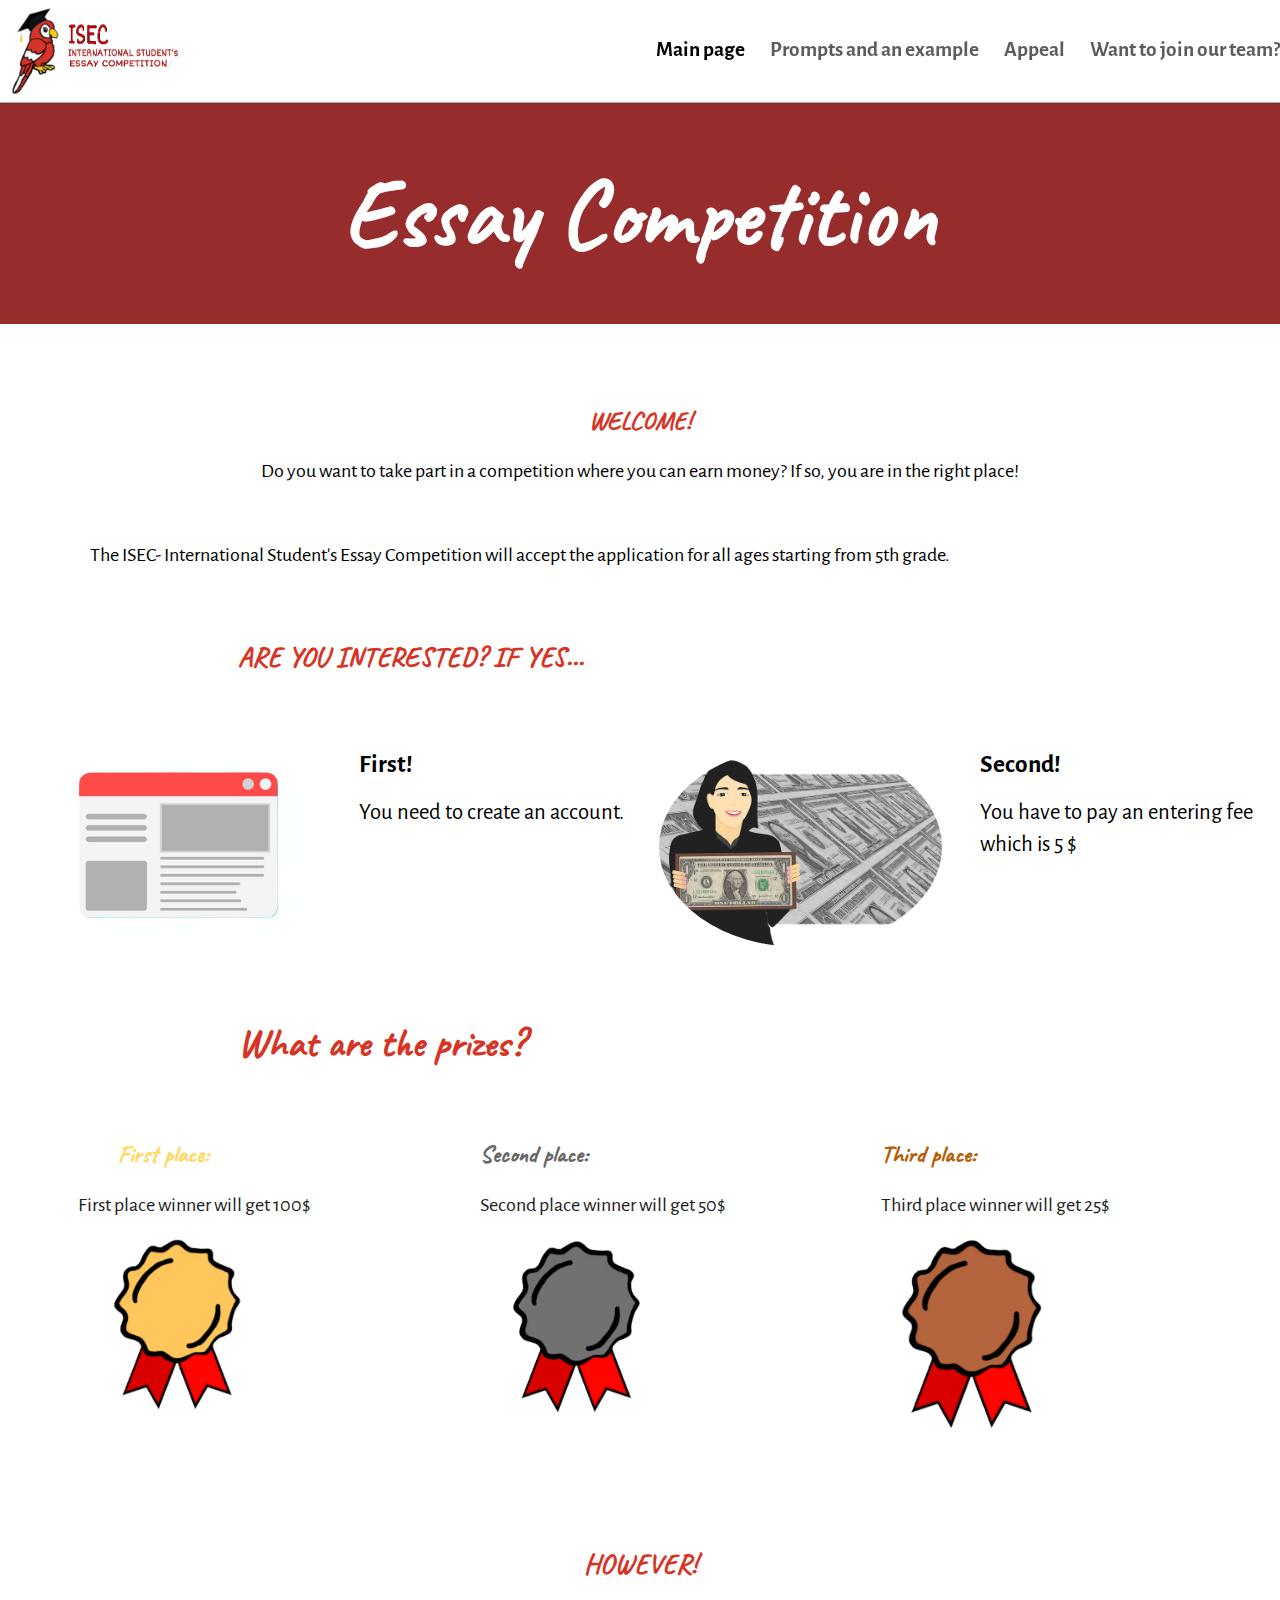
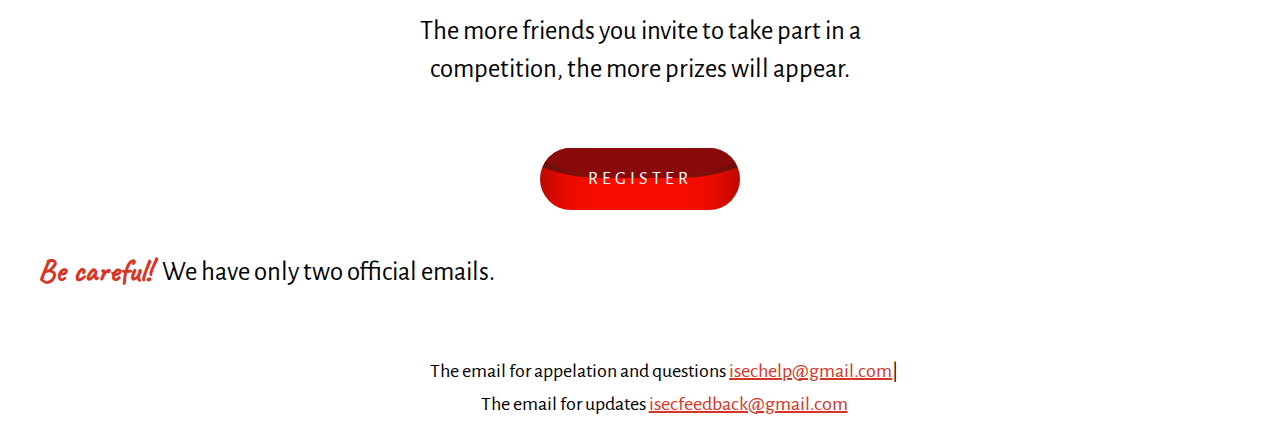
<file: index.html>
<!DOCTYPE html>
<html lang="en">
<head>
    <meta charset="UTF-8">
    <meta http-equiv="X-UA-Compatible" content="IE=edge">
    <meta name="viewport" content="width=device-width, initial-scale=1.0">
    <title>Main page</title>
    <link rel="stylesheet" href="./css/style.css">
    <link rel="apple-touch-icon" sizes="180x180" href="./img/favicon_package/apple-touch-icon.png">
    <link rel="icon" type="image/png" sizes="32x32" href="./img/favicon_package/favicon-32x32.png">
    <link rel="icon" type="image/png" sizes="16x16" href="./img/favicon_package/favicon-16x16.png">
    <link rel="manifest" href="./img/favicon_package/site.webmanifest">
    <link rel="mask-icon" href="./img/favicon_package/safari-pinned-tab.svg" color="#5bbad5">
    <meta name="msapplication-TileColor" content="#da532c">
    <meta name="theme-color" content="#ffffff">
</head>
<body>
    <header class="header">
        <div class="wrapper">
            <div class="header__wrapper">
                <div class="header__logo">
                    <a href="#!" class="header__logo-link">
                        <img src="./img/main/header__logo-pic-go.png" alt="ISEC INTERNATIONAL STUDENT ESSAY COMPETITION" class="header__logo-pic">
                    </a>
                </div>
                <nav class="header__nav" id="header__nav">
                    <ul class="header__list">
    
                        <li class="header__item">
                            <a href="#!" class="header__link-main">
                                Main page
                            </a>
                        </li>
                        <li class="header__item">
                            <a href="./prompts.html" class="header__link">
                                Prompts and an example
                            </a>
                        </li>
                        <li class="header__item">
                            <a href="./appeal.html" class="header__link">
                                Appeal
                            </a>
                        </li>
                        <li class="header__item">
                            <a href="./join.html" class="header__link">
                                Want to join our team?
                            </a>
                        </li>
                    </ul>
                </nav>
                <div class="header__burger" id="header__burger">
                    <span class="burger__line burger__line__1"></span>
                    <span class="burger__line burger__line__2"></span>
                    <span class="burger__line burger__line__3"></span>
                    <span class="burger__line burger__line__4"></span>
                </div>
            </div>
        </div>
    </header>

    <div class="main" id="main">

        <section class="logo" id="logo">
            <div class="wrapper">
                <h1 class="logo__about">
                    Essay Competition
                </h1>    
            </div>
        </section>

        <section class="welcome">
            <div class="wrapper">
                <h2>WELCOME!</h2>
                <p class="welcome__text-f">Do you want to take part in a competition where you can earn money? If so, you are in the right place!</p>
                <p class="welcome__text-t">The ISEC- International Student's Essay Competition will accept the application for all ages starting from 5th grade.</p>
            </div>
        </section>

        <section class="interested">
            <div class="wrapper">
                <div class="interested__wrapper">
                    <h2>ARE YOU INTERESTED? IF YES...</h2>
                    <div class="interested__cards">
                        <div class="interested__card">
                            <img src="./img/main/interested__card1.png" alt="First" class="interested__card-pic">
                            <div class="interested__text">
                                <h3>First!</h3>
                                <p>You need to create an account.</p>
                            </div>
                        </div>
                        <div class="interested__card">
                            <img src="./img/main/interested__card2.png" alt="Second" class="interested__card-pic interested__card-pic2">
                            <div class="interested__text">
                                <h3>Second!</h3>
                                <p>You have to pay an entering fee which is 5 $ </p>
                            </div>
                        </div> 
                    </div>
                </div>
            </div>
        </section>

        <section class="prizes">
            <div class="wrapper">
                <div class="prizes__wrapper">
                    <h2>What are the prizes?</h2>
                    <div class="prizes__cards">
                        <div class="prizes__card">
                            <h3 class="prizes__text1">First place:</h3>
                            <p>First place winner will get 100$</p>
                            <img src="./img/main/fp.PNG" alt="First class="prizes__pic">
                        </div>
                        <div class="prizes__card">
                            <h3 class="prizes__text2">Second place:</h3>
                            <p>Second place winner will get 50$</p>
                            <img src="./img/main/sp.PNG" alt="Second class="prizes__pic">
                        </div>
                        <div class="prizes__card">
                            <h3 class="prizes__text3">Third place:</h3>
                            <p>Third place winner will get 25$</p>
                            <img src="./img/main/tp.PNG" alt="Third class="prizes__pic">
                        </div>

                    </div>
                </div>
            </div>
        </section>

        <section class="however">
            <div class="wrapper">
                <div class="however__wrapper">
                    <h2>HOWEVER!</h2>
                    <p>The more friends you invite to take part in a competition, the more prizes will appear.</p>
                    <a class="btn__lava" target="_blank" href="https://docs.google.com/forms/d/111dWc8Ht42Ic09MsZYj1hxzrw1IP-VYk62mtABoqys4/viewform?edit_requested=true">
                        <span>Register</span>
                        <div class="liquid"></div>
                      </a>                  
                </div>
            </div>
        </section>

    </div>

    <footer class="footer" id="footer">
        <div class="wrapper">
            <div class="footer__wrapper">

                <div class="footer__carefull">
                    <h2>Be careful!</h2>
                    <p>We have only two official emails.</p>
                </div>

                <div class="footer__mails">
                    <p> The email for appelation and questions
                        <a href="mailto:isechelp@gmail.com">isechelp@gmail.com</a>|
                    </p>
    
                    <p> The email for updates 
                        <a href="mailto:isecfeedback@gmail.com">
                            isecfeedback@gmail.com 
                        </a>
                    </p>
                </div>

                

            </div>
        </div>
    </footer>
    
    <script src="./js/s.js"></script>

</body>
</html>
</file>
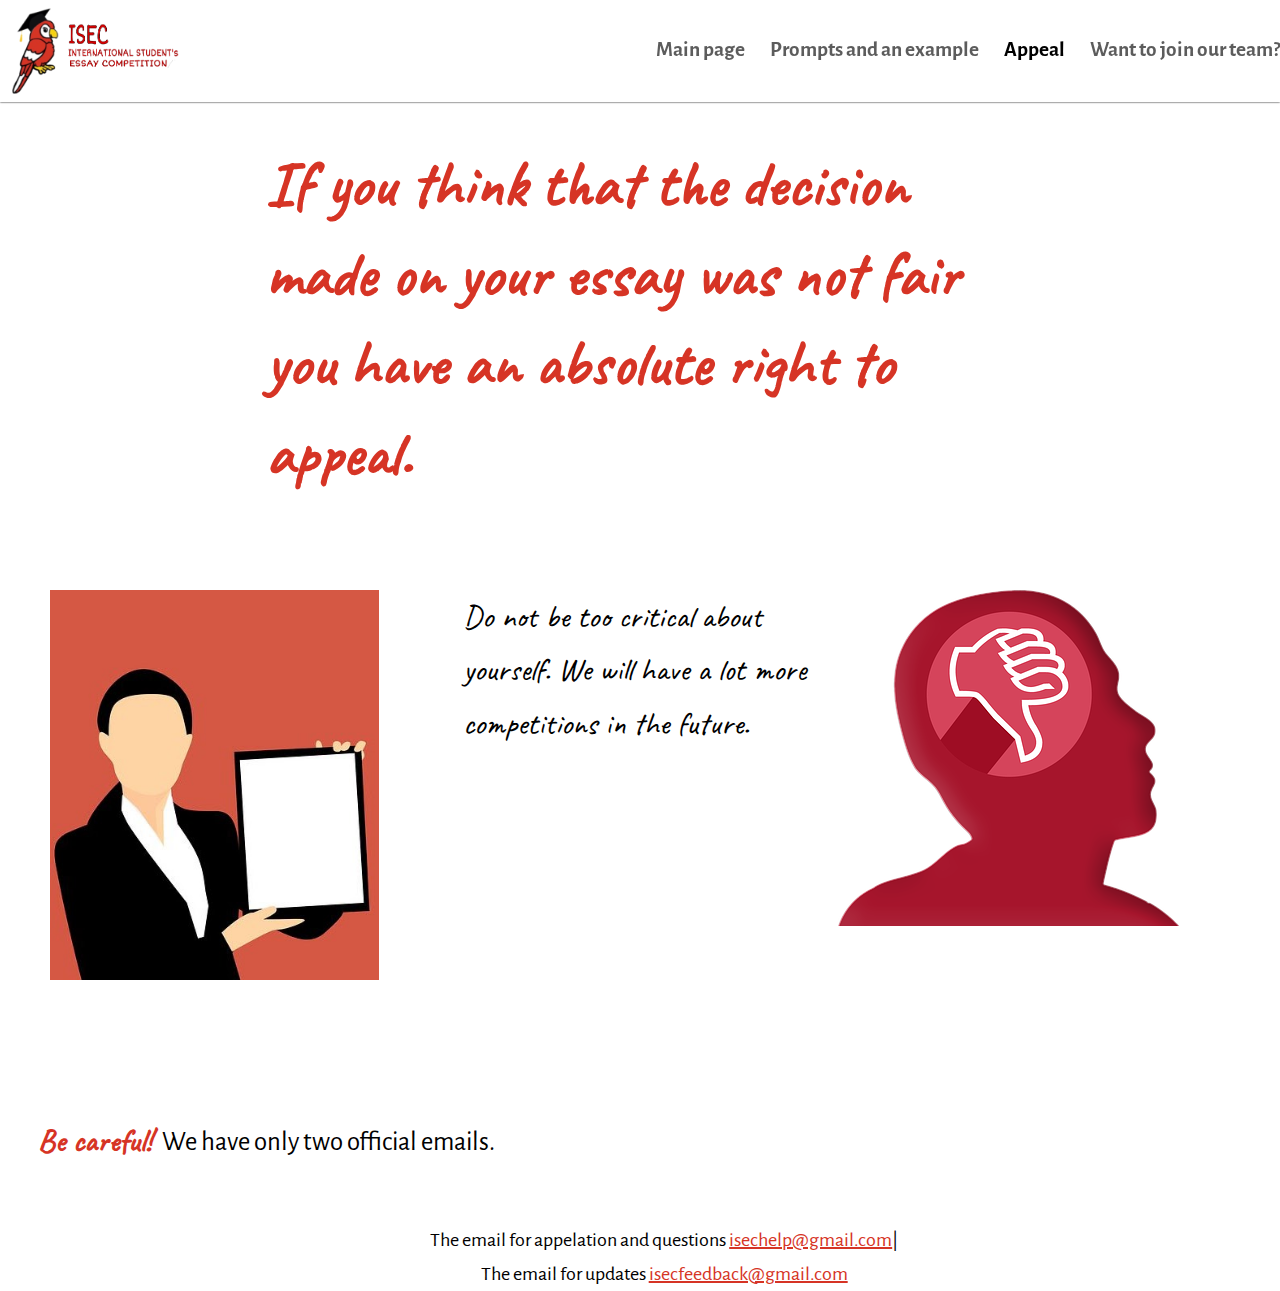
<file: appeal.html>
<!DOCTYPE html>
<html lang="en">
<head>
    <meta charset="UTF-8">
    <meta http-equiv="X-UA-Compatible" content="IE=edge">
    <meta name="viewport" content="width=device-width, initial-scale=1.0">
    <title>Appeal</title>
    <link rel="stylesheet" href="./css/style.css">
    <link rel="apple-touch-icon" sizes="180x180" href="./img/favicon_package/apple-touch-icon.png">
    <link rel="icon" type="image/png" sizes="32x32" href="./img/favicon_package/favicon-32x32.png">
    <link rel="icon" type="image/png" sizes="16x16" href="./img/favicon_package/favicon-16x16.png">
    <link rel="manifest" href="./img/favicon_package/site.webmanifest">
    <link rel="mask-icon" href="./img/favicon_package/safari-pinned-tab.svg" color="#5bbad5">
    <meta name="msapplication-TileColor" content="#da532c">
    <meta name="theme-color" content="#ffffff">
</head>
<body>
    <header class="header">
        <div class="wrapper">
            <div class="header__wrapper">
                <div class="header__logo">
                    <a href="#!" class="header__logo-link">
                        <img src="./img/main/header__logo-pic-go.png" alt="ISEC INTERNATIONAL STUDENT ESSAY COMPETITION" class="header__logo-pic">
                    </a>
                </div>
                <nav class="header__nav" id="header__nav">
                    <ul class="header__list">
    
                        <li class="header__item">
                            <a href="./index.html" class="header__link">
                                Main page
                            </a>
                        </li>
                        <li class="header__item">
                            <a href="./prompts.html" class="header__link">
                                Prompts and an example
                            </a>
                        </li>
                        <li class="header__item">
                            <a href="#!" class="header__link" style="color: #000;">
                                Appeal
                            </a>
                        </li>
                        <li class="header__item">
                            <a href="./join.html" class="header__link">
                                Want to join our team?
                            </a>
                        </li>
                    </ul>
                </nav>
                <div class="header__burger" id="header__burger">
                    <span class="burger__line burger__line__1"></span>
                    <span class="burger__line burger__line__2"></span>
                    <span class="burger__line burger__line__3"></span>
                    <span class="burger__line burger__line__4"></span>
                </div>
            </div>
        </div>
    </header>

    <div class="main" id="main">
        <section class="appeal__logo">
            <div class="wrapper">
                <div class="appeal__logo-wrapper">
                    <div class="appeal__text__wrapper">
                        <h1 class="appeal__logo-text">
                            If you think that the decision made on your essay was not fair you have an absolute right to appeal.
                        </h1>
                    </div>
                    
                </div>
            </div>
        </section>

        <section class="appeal__critical">
            <div class="wrapper">
                
                    <div class="critical__card">
                        <img src="./img/appeal/content__img1.png" alt=" have a lot more competitions " class="appeal__competitions_img">
                        <h2>Do not be too critical about yourself. We will have a lot more competitions in the future.</h2>
                        <img src="./img/appeal/content__img2.png" alt="Do not be too critical about yourself" class="appeal_critical_img">
                    </div>
                
            </div>
        </section>
        
    </div>

    <footer class="footer" id="footer">
        <div class="wrapper">
            <div class="footer__wrapper">

                <div class="footer__carefull">
                    <h2>Be careful!</h2>
                    <p>We have only two official emails.</p>
                </div>

                <div class="footer__mails">
                    <p> The email for appelation and questions
                        <a href="mailto:isechelp@gmail.com">isechelp@gmail.com</a>|
                    </p>
    
                    <p> The email for updates 
                        <a href="mailto:isecfeedback@gmail.com">
                            isecfeedback@gmail.com 
                        </a>
                    </p>
                </div>

                

            </div>
        </div>
    </footer>
    

    <script src="./js/s.js"></script>
</body>
</html>
</file>
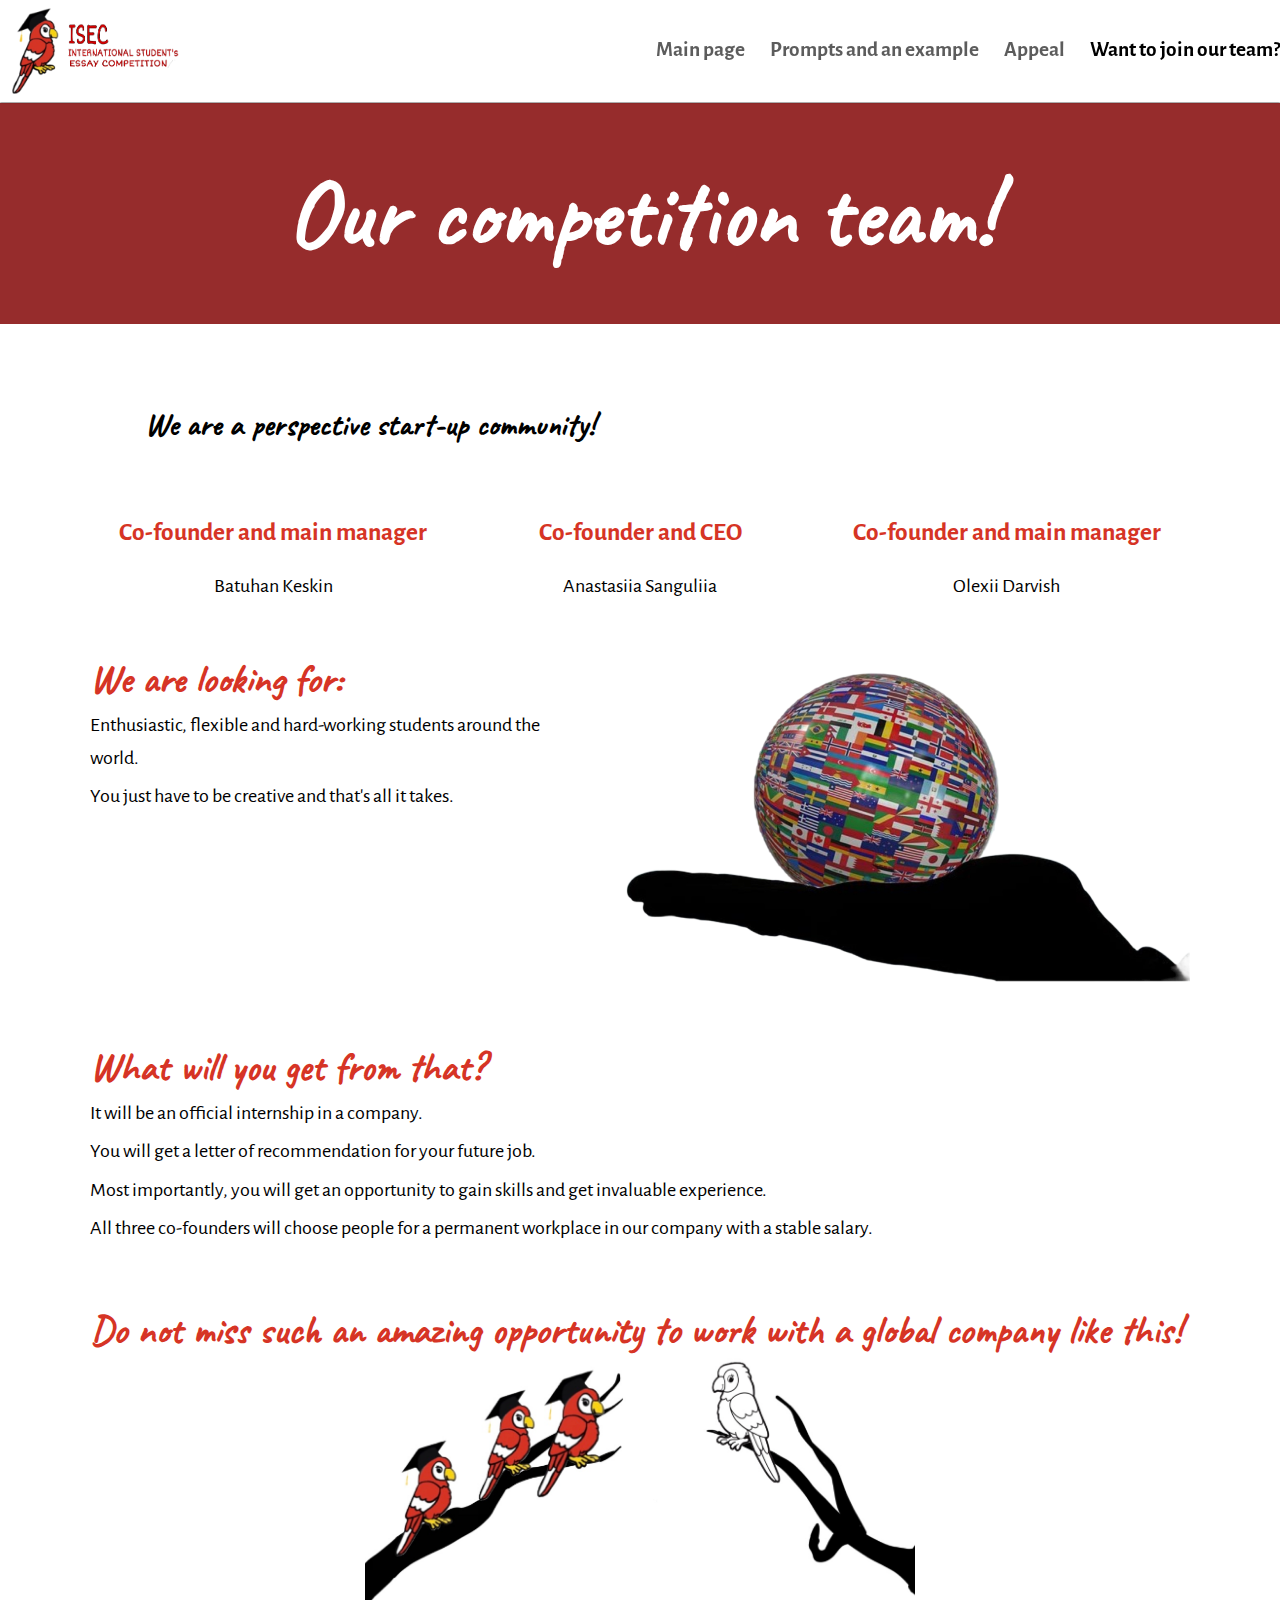
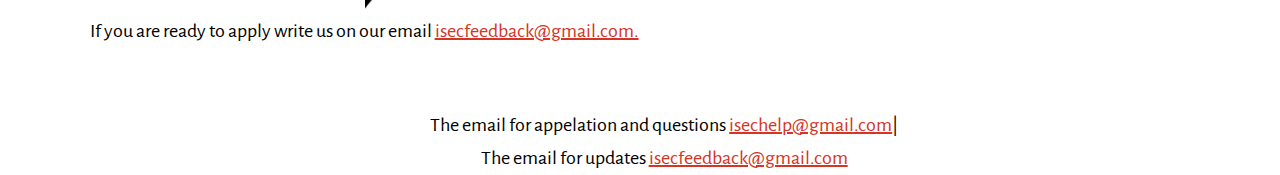
<file: join.html>
<!DOCTYPE html>
<html lang="en">
<head>
    <meta charset="UTF-8">
    <meta http-equiv="X-UA-Compatible" content="IE=edge">
    <meta name="viewport" content="width=device-width, initial-scale=1.0">
    <title>Document</title>
    <link rel="stylesheet" href="./css/style.css">
    <link rel="apple-touch-icon" sizes="180x180" href="./img/favicon_package/apple-touch-icon.png">
    <link rel="icon" type="image/png" sizes="32x32" href="./img/favicon_package/favicon-32x32.png">
    <link rel="icon" type="image/png" sizes="16x16" href="./img/favicon_package/favicon-16x16.png">
    <link rel="manifest" href="./img/favicon_package/site.webmanifest">
    <link rel="mask-icon" href="./img/favicon_package/safari-pinned-tab.svg" color="#5bbad5">
    <meta name="msapplication-TileColor" content="#da532c">
    <meta name="theme-color" content="#ffffff">
</head>
<body>
    <header class="header">
        <div class="wrapper">
            <div class="header__wrapper">
                <div class="header__logo">
                    <a href="./index.html" class="header__logo-link">
                        <img src="./img/main/header__logo-pic-go.png" alt="ISEC INTERNATIONAL STUDENT ESSAY COMPETITION" class="header__logo-pic">
                    </a>
                </div>
                <nav class="header__nav" id="header__nav">
                    <ul class="header__list">
    
                        <li class="header__item">
                            <a href="./index.html" class="header__link">
                                Main page
                            </a>
                        </li>
                        <li class="header__item">
                            <a href="./prompts.html" class="header__link">
                                Prompts and an example
                            </a>
                        </li>
                        <li class="header__item">
                            <a href="./appeal.html" class="header__link">
                                Appeal
                            </a>
                        </li>
                        <li class="header__item">
                            <a href="#!" class="header__link" style="color: #000;">
                                Want to join our team?
                            </a>
                        </li>
                    </ul>
                </nav>
                <div class="header__burger" id="header__burger">
                    <span class="burger__line burger__line__1"></span>
                    <span class="burger__line burger__line__2"></span>
                    <span class="burger__line burger__line__3"></span>
                    <span class="burger__line burger__line__4"></span>
                </div>
            </div>
        </div>
    </header>

    <div class="main" id="main">
        
        <section class="join__logo">
            <div class="wrapper">
                <div class="join__logo-text">
                    <h1>Our competition team!</h1>
                </div>
            </div>
        </section>

        <section class="join__info">
            <div class="wrapper">
                <div class="join__wrapper">
                    <h2 class="join__info__text">We are a perspective start-up community!</h2>
                    <div class="join__info__cards">
                        <div class="join__info__card">
                            <h2 class="join__info__card-pos">Co-founder and main manager </h2>
                            <p class="join__info__card-name">Batuhan Keskin</p>
                        </div>
    
                        <div class="join__info__card">
                            <h2 class="join__info__card-pos">Co-founder and CEO</h2>
                            <p class="join__info__card-name">Anastasiia Sanguliia</p>
                        </div>
    
                        <div class="join__info__card">
                            <h2 class="join__info__card-pos">Co-founder and main manager</h2>
                            <p class="join__info__card-name">Olexii Darvish</p>
                        </div>
                    </div>
                </div>
            </div>
        </section>

        <section class="join__look">
            <div class="wrapper">
                <div class="join__wrapper">
                    <div class="look__card">
                        
                        <div class="look_text">
                            <h2>We are looking for:</h2>
                            <p>Enthusiastic, flexible and hard-working students around the world.</p>
                            <p>You just have to be creative and that's all it takes.</p>
                        </div>

                        <div class="look__img">
                            <img src="./img/want_to_ join/look__img1.PNG" alt="around the world">
                        </div>

                    </div>
                </div>
            </div>
        </section>

        <section class="join__get">
            <div class="wrapper">
                <div class="join__wrapper">
                    <div class="get__content">
                        <h2>What will you get from that?</h2>
                        <p>It will be an official internship in a company.</p>
                        <p>You will get a letter of recommendation for your future job.</p>
                        <p>Most importantly, you will get an opportunity to gain skills and get invaluable experience.</p>
                        <p>All three co-founders will choose people for a permanent workplace in our company with a stable salary.</p>
                        <h2 class="join__miss">Do not miss such an amazing opportunity to work with a global company like this!</h2>
                        <div class="get__content__container-pic">
                            <img src="./img/want_to_ join/get__img1.PNG" alt="img" class="get__content-pic">
                        </div>
                        <p class="join__appy"> If you are ready to apply write us on our email
                            <a href="mailto:isecfeedback@gmail.com" class="join__appy-mail">isecfeedback@gmail.com.</a>
                        </p>
                    </div>
                </div>
            </div>
        </section>

    </div>

    <footer class="footer" id="footer">
        <div class="wrapper">
            <div class="footer__wrapper">
                <div class="footer__mails">
                    <p> The email for appelation and questions
                        <a href="mailto:isechelp@gmail.com">isechelp@gmail.com</a>|
                    </p>
    
                    <p> The email for updates 
                        <a href="mailto:isecfeedback@gmail.com">
                            isecfeedback@gmail.com 
                        </a>
                    </p>
                </div>
            </div>
        </div>
    </footer>


    <script src="./js/s.js"></script>
</body>
</html>
</file>
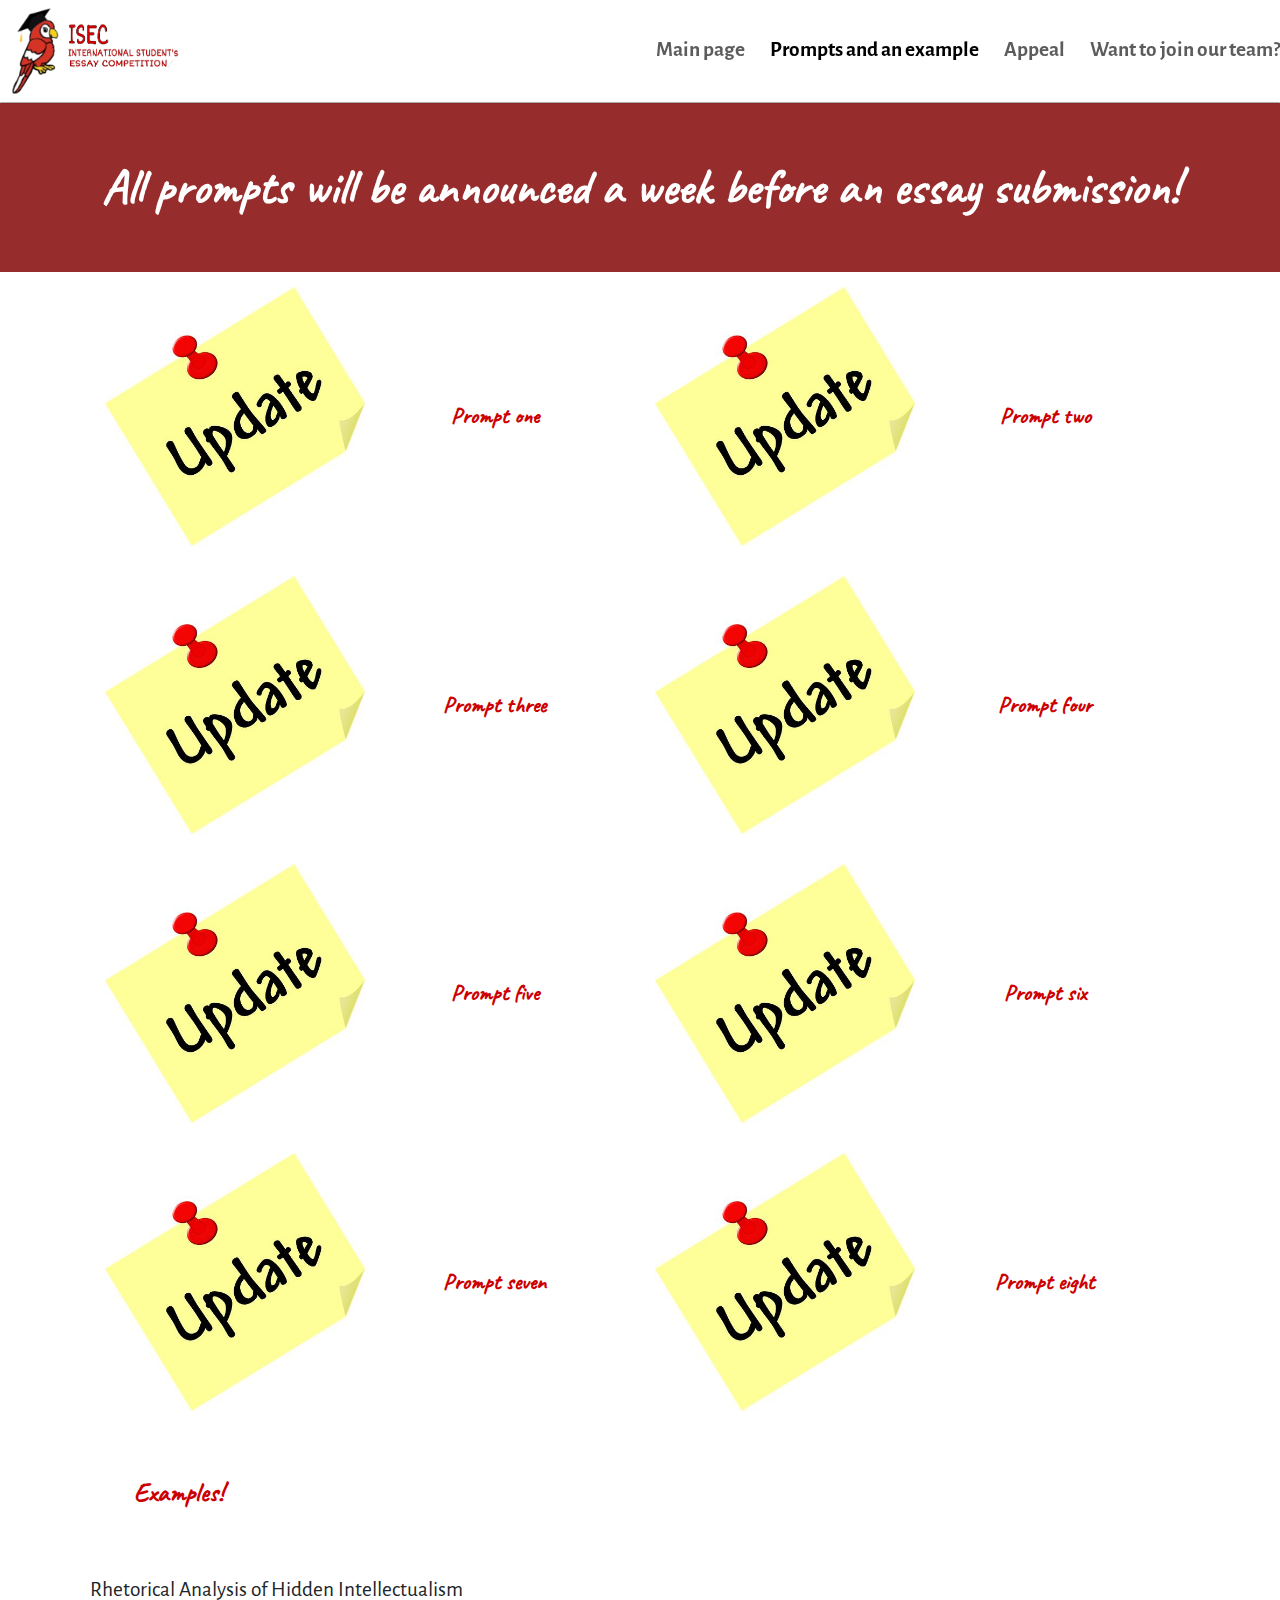
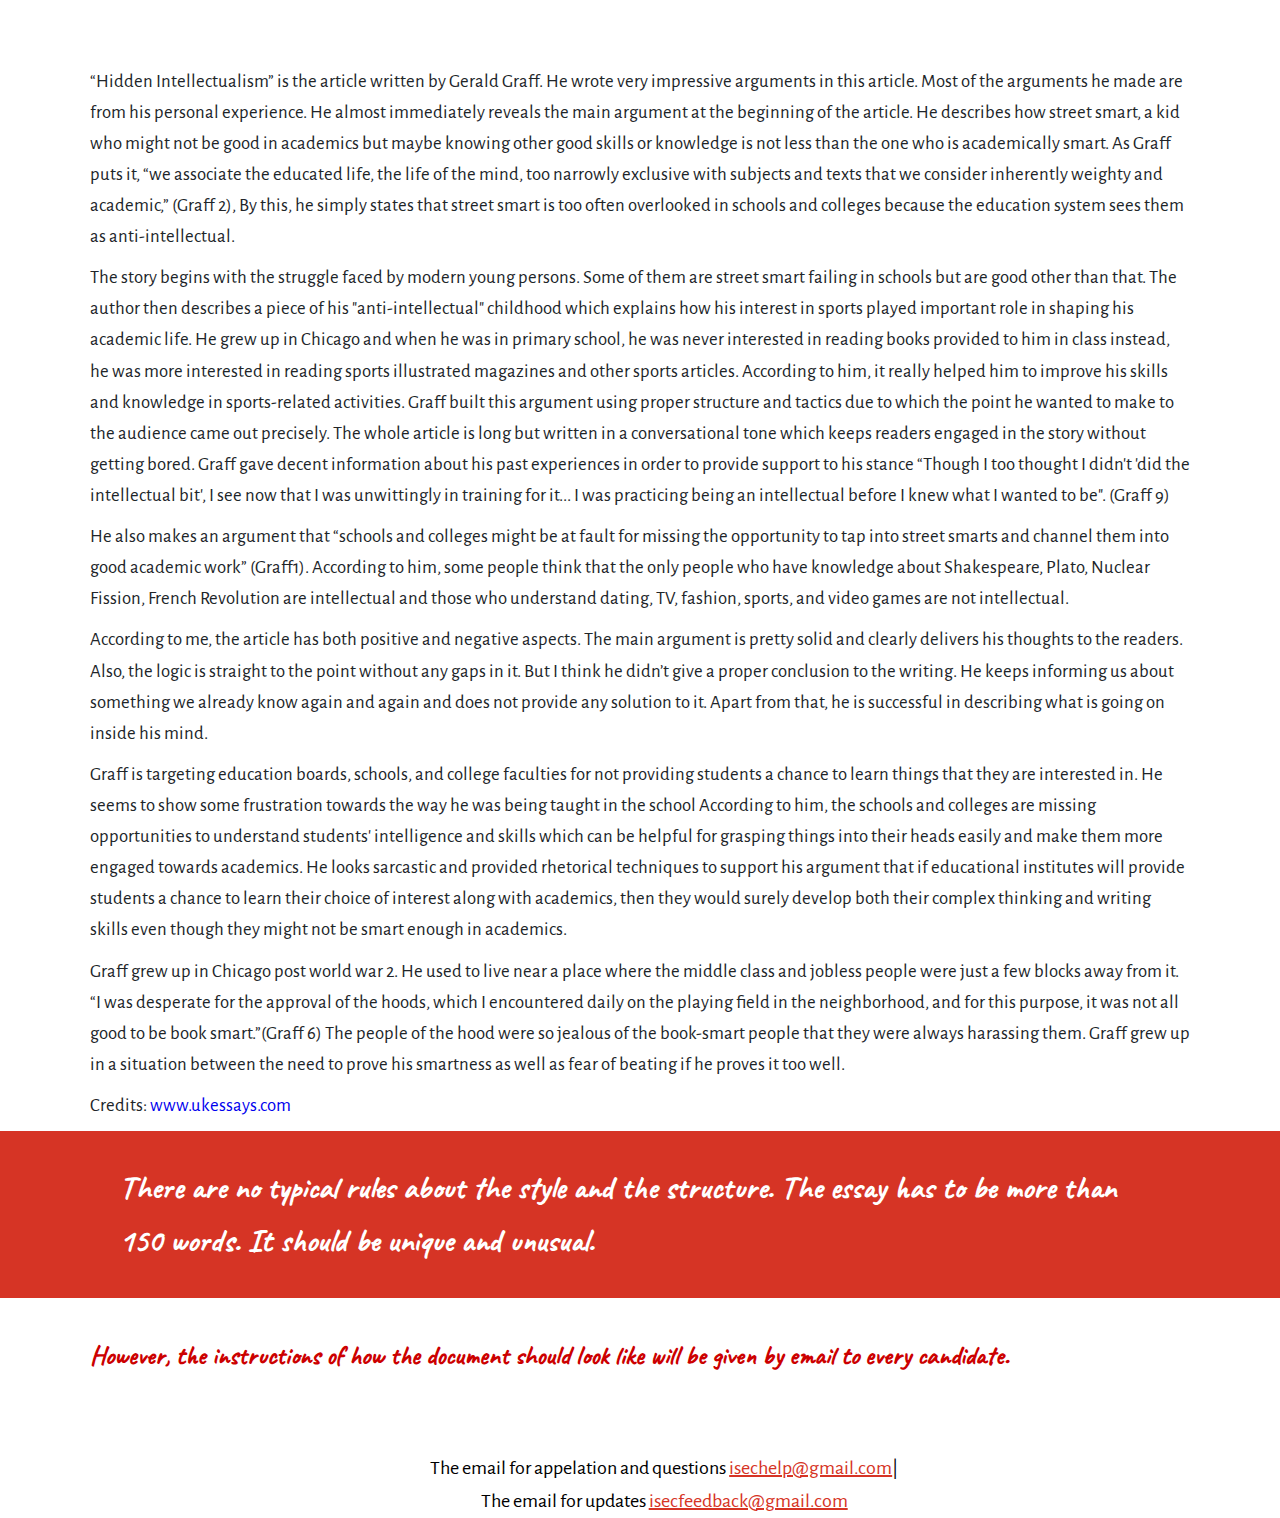
<file: prompts.html>
<!DOCTYPE html>
<html lang="en">
<head>
    <meta charset="UTF-8">
    <meta http-equiv="X-UA-Compatible" content="IE=edge">
    <meta name="viewport" content="width=device-width, initial-scale=1.0">
    <title class="title">Prompts and an example</title>
    <link rel="stylesheet" href="./css/style.css">
    <link rel="apple-touch-icon" sizes="180x180" href="./img/favicon_package/apple-touch-icon.png">
    <link rel="icon" type="image/png" sizes="32x32" href="./img/favicon_package/favicon-32x32.png">
    <link rel="icon" type="image/png" sizes="16x16" href="./img/favicon_package/favicon-16x16.png">
    <link rel="manifest" href="./img/favicon_package/site.webmanifest">
    <link rel="mask-icon" href="./img/favicon_package/safari-pinned-tab.svg" color="#5bbad5">
    <meta name="msapplication-TileColor" content="#da532c">
    <meta name="theme-color" content="#ffffff">
</head>
<body>
    <header class="header">
        <div class="wrapper">
            <div class="header__wrapper">
                <div class="header__logo">
                    <a href="./index.html" class="header__logo-link">
                        <img src="./img/main/header__logo-pic-go.png" alt="ISEC INTERNATIONAL STUDENT ESSAY COMPETITION" class="header__logo-pic">
                    </a>
                </div>
                <nav class="header__nav" id="header__nav">
                    <ul class="header__list">
    
                        <li class="header__item">
                            <a href="./index.html" class="header__link">
                                Main page
                            </a>
                        </li>
                        <li class="header__item">
                            <a href="#!" class="header__link" style="color: #000;">
                                Prompts and an example
                            </a>
                        </li>
                        <li class="header__item">
                            <a href="./appeal.html" class="header__link">
                                Appeal
                            </a>
                        </li>
                        <li class="header__item">
                            <a href="./join.html" class="header__link">
                                Want to join our team?
                            </a>
                        </li>
                    </ul>
                </nav>
                <div class="header__burger" id="header__burger">
                    <span class="burger__line burger__line__1"></span>
                    <span class="burger__line burger__line__2"></span>
                    <span class="burger__line burger__line__3"></span>
                    <span class="burger__line burger__line__4"></span>
                </div>
            </div>
        </div>
    </header>

    <div class="main" id="main">
        
        <section class="prompts__logo">
            <h1 class="prompts__logo__text">
                All prompts will be announced a week before an essay submission!
            </h1>
        </section>

        <section class="promts__topics">
            <div class="wrapper">
                <div class="prompts__wrapper">
                    <div class="prompts__topic__cards">
                        <div class="prompts__topic__card">
                            <img src="./img/prompts/test__prompts-pic.jfif" alt="Prompt" class="prompts__topic-pic">
                            <p class="prompts__topic-text">
                                Prompt one
                            </p>
                        </div>

                        <div class="prompts__topic__card">
                            <img src="./img/prompts/test__prompts-pic.jfif" alt="Prompt" class="prompts__topic-pic">
                            <p class="prompts__topic-text">
                                Prompt two
                            </p>
                        </div>

                        <div class="prompts__topic__card">
                            <img src="./img/prompts/test__prompts-pic.jfif" alt="Prompt" class="prompts__topic-pic">
                            <p class="prompts__topic-text">
                                Prompt three
                            </p>
                        </div>

                        <div class="prompts__topic__card">
                            <img src="./img/prompts/test__prompts-pic.jfif" alt="Prompt" class="prompts__topic-pic">
                            <p class="prompts__topic-text">
                                Prompt four
                            </p>
                        </div>

                        <div class="prompts__topic__card">
                            <img src="./img/prompts/test__prompts-pic.jfif" alt="Prompt" class="prompts__topic-pic">
                            <p class="prompts__topic-text">
                                Prompt five
                            </p>
                        </div>

                        <div class="prompts__topic__card">
                            <img src="./img/prompts/test__prompts-pic.jfif" alt="Prompt" class="prompts__topic-pic">
                            <p class="prompts__topic-text">
                                Prompt six
                            </p>
                        </div>

                        <div class="prompts__topic__card">
                            <img src="./img/prompts/test__prompts-pic.jfif" alt="Prompt" class="prompts__topic-pic">
                            <p class="prompts__topic-text">
                                Prompt seven
                            </p>
                        </div>

                        <div class="prompts__topic__card">
                            <img src="./img/prompts/test__prompts-pic.jfif" alt="Prompt" class="prompts__topic-pic">
                            <p class="prompts__topic-text">
                                Prompt eight
                            </p>
                        </div>
                        

                    </div>

                    <h2 class="prompts__topic__examples">Examples!</h2>

                </div>
            </div>
        </section>

        <section class="prompts__examples">
            <div class="wrapper">
                <div class="prompts__wrapper">
                    <div class="prompts__examples__text">
                        <h2 class="prompts__examples-name">
                            Rhetorical Analysis of Hidden Intellectualism
                        </h2>
                        <p>
                            “Hidden Intellectualism” is the article written by Gerald Graff. He wrote very impressive arguments in this article. Most of the arguments he made are from his personal experience. He almost immediately reveals the main argument at the beginning of the article. He describes how street smart, a kid who might not be good in academics but maybe knowing other good skills or knowledge is not less than the one who is academically smart. As Graff puts it, “we associate the educated life, the life of the mind, too narrowly exclusive with subjects and texts that we consider inherently weighty and academic,” (Graff 2), By this, he simply states that street smart is too often overlooked in schools and colleges because the education system sees them as anti-intellectual.
                        </p>
                        <p>
                            The story begins with the struggle faced by modern young persons. Some of them are street smart failing in schools but are good other than that. The author then describes a piece of his "anti-intellectual" childhood which explains how his interest in sports played important role in shaping his academic life. He grew up in Chicago and when he was in primary school, he was never interested in reading books provided to him in class instead, he was more interested in reading sports illustrated magazines and other sports articles. According to him, it really helped him to improve his skills and knowledge in sports-related activities. Graff built this argument using proper structure and tactics due to which the point he wanted to make to the audience came out precisely. The whole article is long but written in a conversational tone which keeps readers engaged in the story without getting bored. Graff gave decent information about his past experiences in order to provide support to his stance “Though I too thought I didn't 'did the intellectual bit', I see now that I was unwittingly in training for it... I was practicing being an intellectual before I knew what I wanted to be". (Graff 9)
                        </p>
                        
                        <p>
                            He also makes an argument that “schools and colleges might be at fault for missing the opportunity to tap into street smarts and channel them into good academic work” (Graff1). According to him, some people think that the only people who have knowledge about Shakespeare, Plato, Nuclear Fission, French Revolution are intellectual and those who understand dating, TV, fashion, sports, and video games are not intellectual.
                        </p>
    
                        <p>
                            According to me, the article has both positive and negative aspects. The main argument is pretty solid and clearly delivers his thoughts to the readers. Also, the logic is straight to the point without any gaps in it. But I think he didn’t give a proper conclusion to the writing. He keeps informing us about something we already know again and again and does not provide any solution to it. Apart from that, he is successful in describing what is going on inside his mind.
                        </p>
    
                        <p>
                            Graff is targeting education boards, schools, and college faculties for not providing students a chance to learn things that they are interested in. He seems to show some frustration towards the way he was being taught in the school According to him, the schools and colleges are missing opportunities to understand students' intelligence and skills which can be helpful for grasping things into their heads easily and make them more engaged towards academics. He looks sarcastic and provided rhetorical techniques to support his argument that if educational institutes will provide students a chance to learn their choice of interest along with academics, then they would surely develop both their complex thinking and writing skills even though they might not be smart enough in academics.
                        </p>
    
                        <p>
                            Graff grew up in Chicago post world war 2. He used to live near a place where the middle class and jobless people were just a few blocks away from it. “I was desperate for the approval of the hoods, which I encountered daily on the playing field in the neighborhood, and for this purpose, it was not all good to be book smart.”(Graff 6) The people of the hood were so jealous of the book-smart people that they were always harassing them. Graff grew up in a situation between the need to prove his smartness as well as fear of beating if he proves it too well.
                        </p>
    
                        <p>
                            Credits: <a target="_blank" href="https://www.ukessays.com/essays/philosophy/rhetorical-analysis-of-hidden-intellectualism-5736.php">
                                www.ukessays.com
                            </a>
                        </p>
                    </div>
                </div>
            </div>
        </section>

        <section class="prompts__tipical">
            <div class="wrapper">
                <div class="prompts__wrapper">
                    <div class="prompts__tipical__content">
                        <h2 class="prompts__tipical__text">
                            There are no typical rules about the style and the structure. The essay has to be more than 150 words. It should be unique and unusual.
                        </h2>
                    </div>
                </div>
            </div>
        </section>

        <section class="prompts__candidate">
            <div class="wrapper">
                <div class="prompts__wrapper">
                    <div class="prompts__candidate__content">
                        <h2 class="prompts__tipical__candidate">However, the instructions of how the document should look like will be given by email to every candidate.</h2>
                    </div>
                </div>
            </div>
        </section>

        <footer class="footer" id="footer">
            <div class="wrapper">
                <div class="footer__wrapper">
                    <div class="footer__mails">
                        <p> The email for appelation and questions
                            <a href="mailto:isechelp@gmail.com">isechelp@gmail.com</a>|
                        </p>
        
                        <p> The email for updates 
                            <a href="mailto:isecfeedback@gmail.com">
                                isecfeedback@gmail.com 
                            </a>
                        </p>
                    </div>
                </div>
            </div>
        </footer>
    


    </div>



    <script src="./js/s.js"></script>
</body>
</html>
</file>
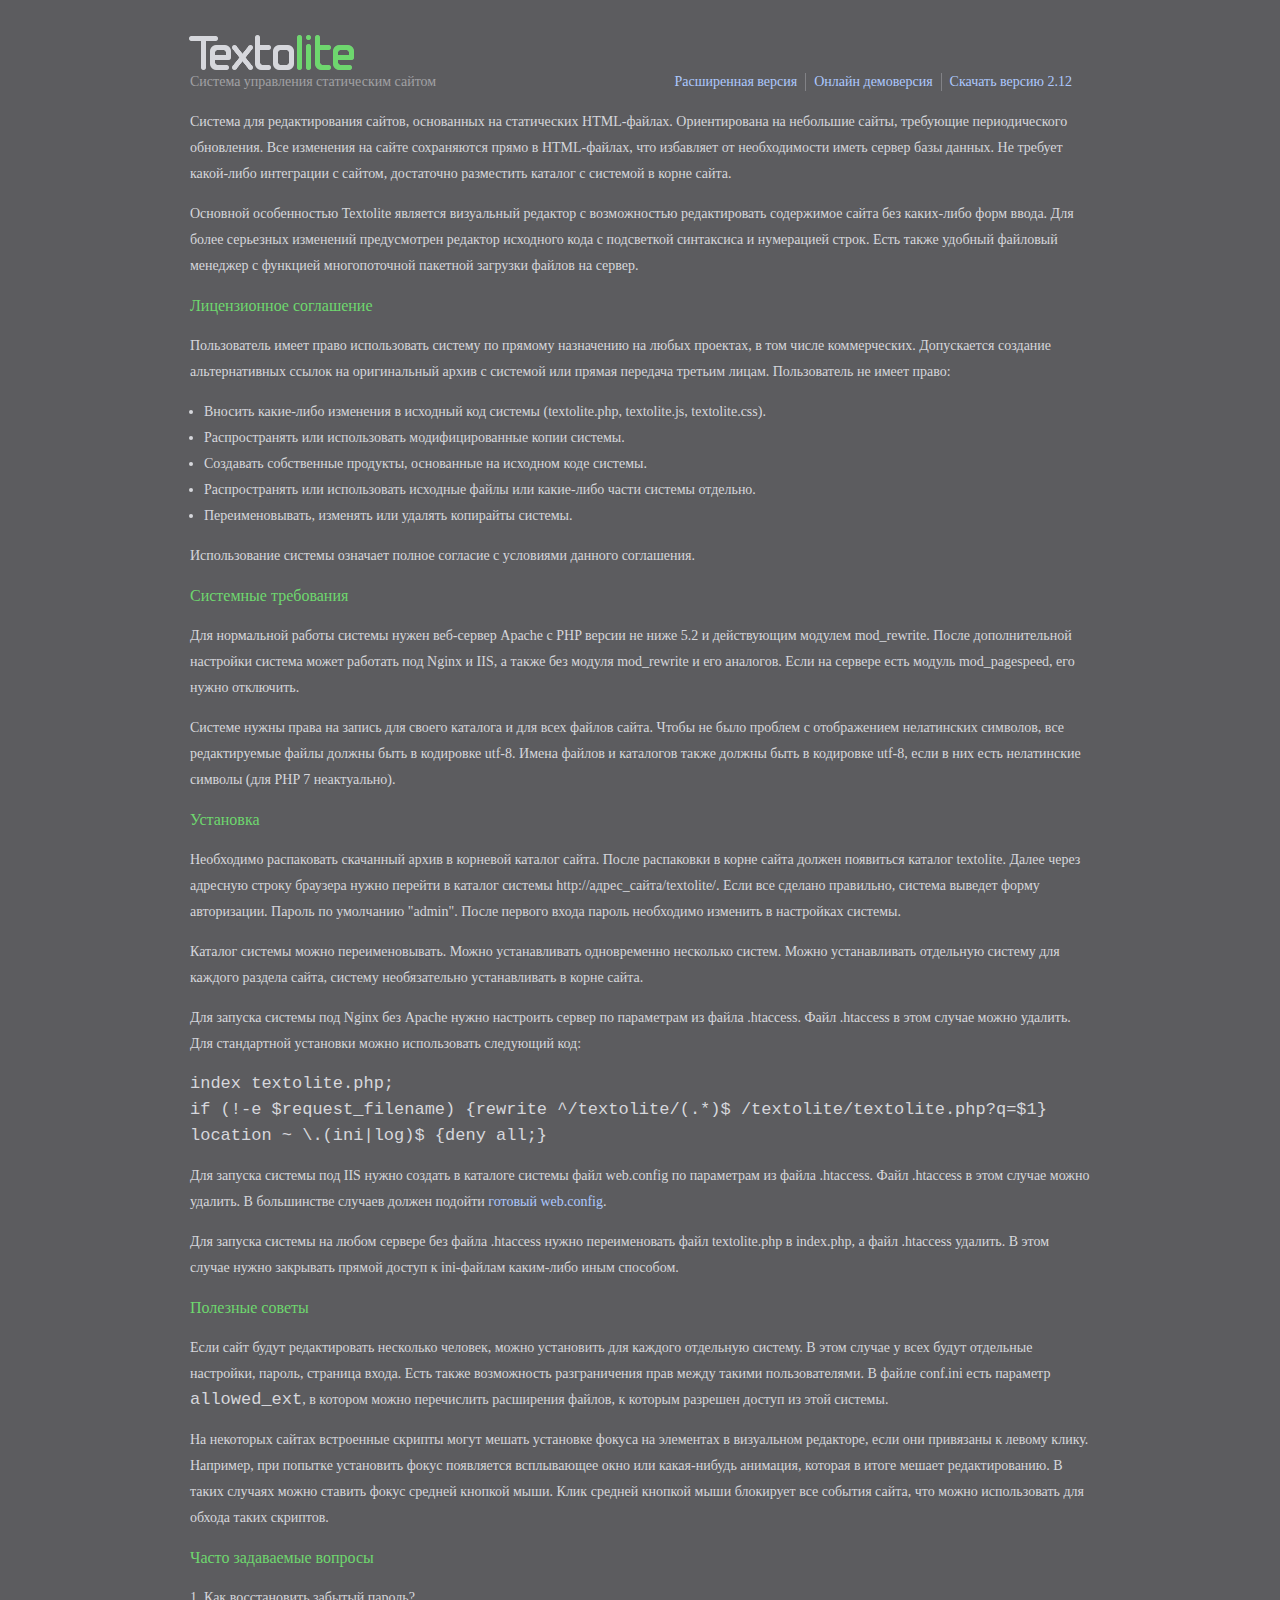
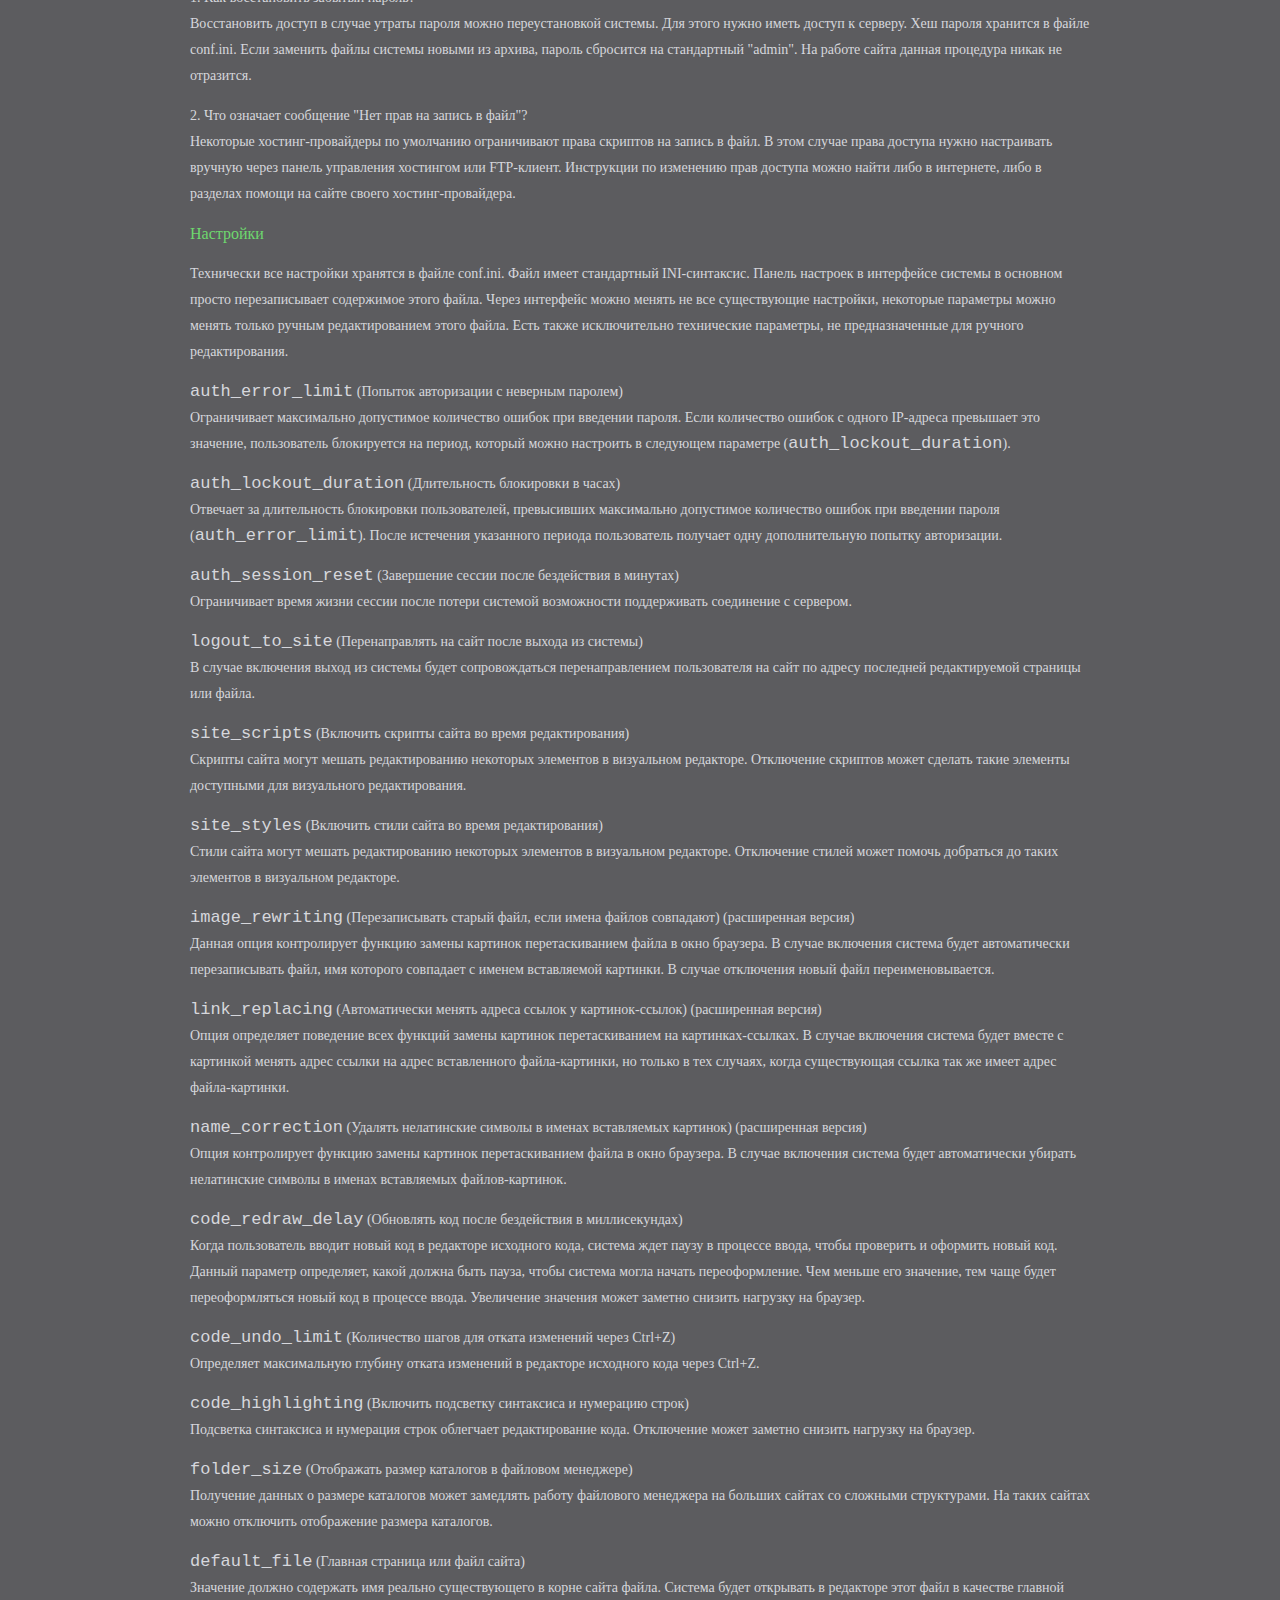
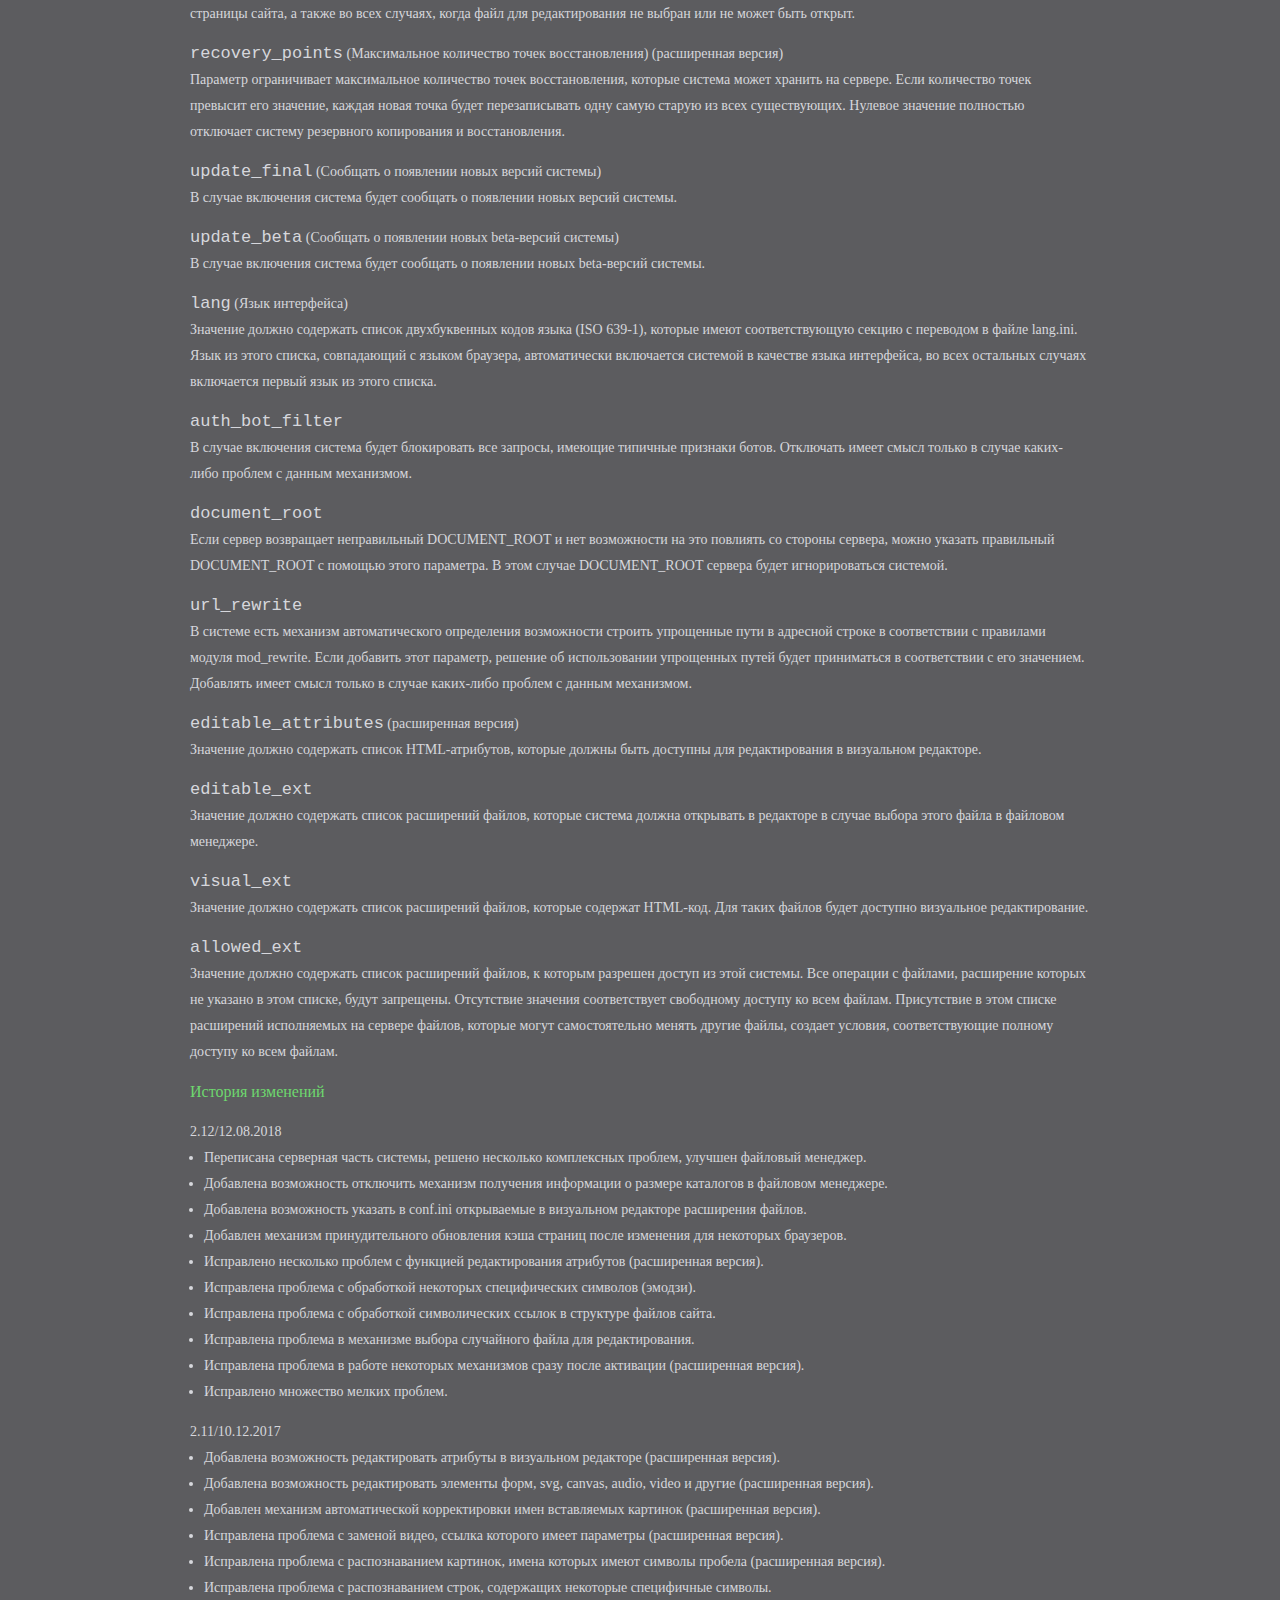
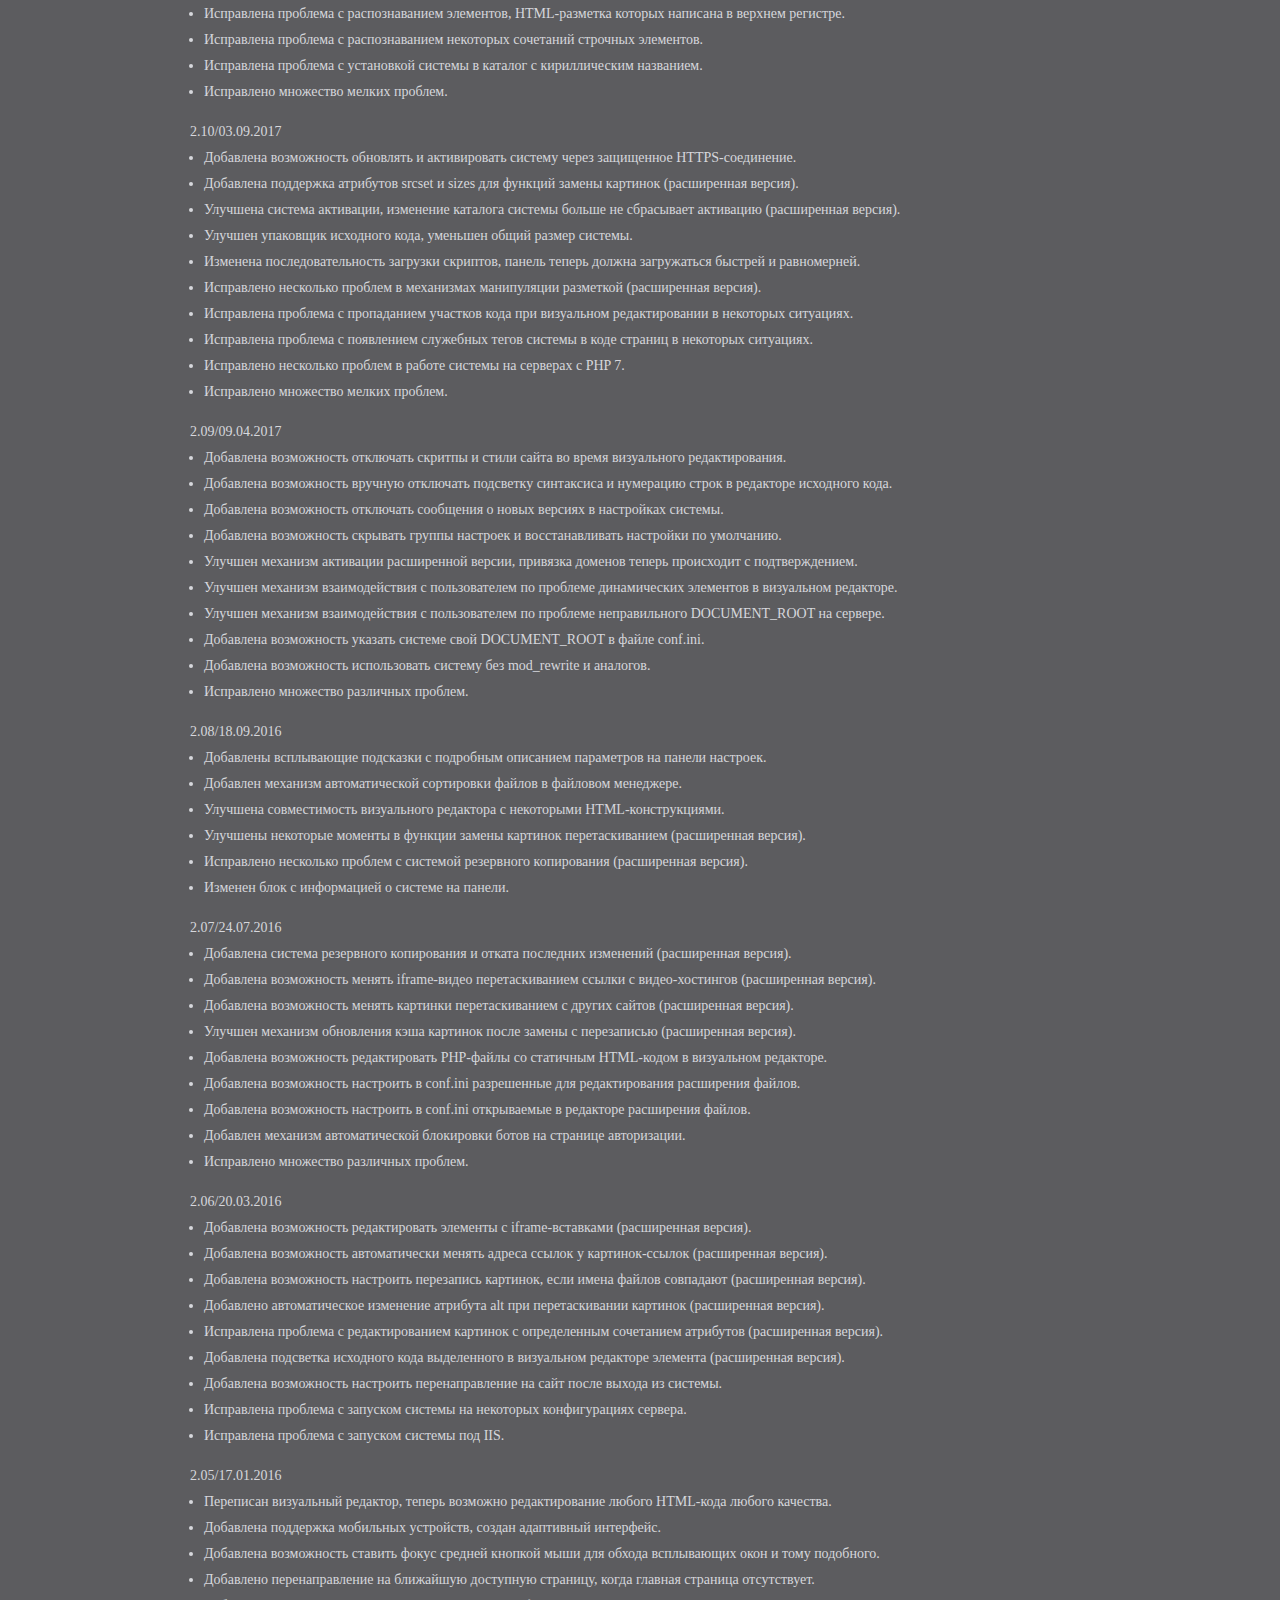
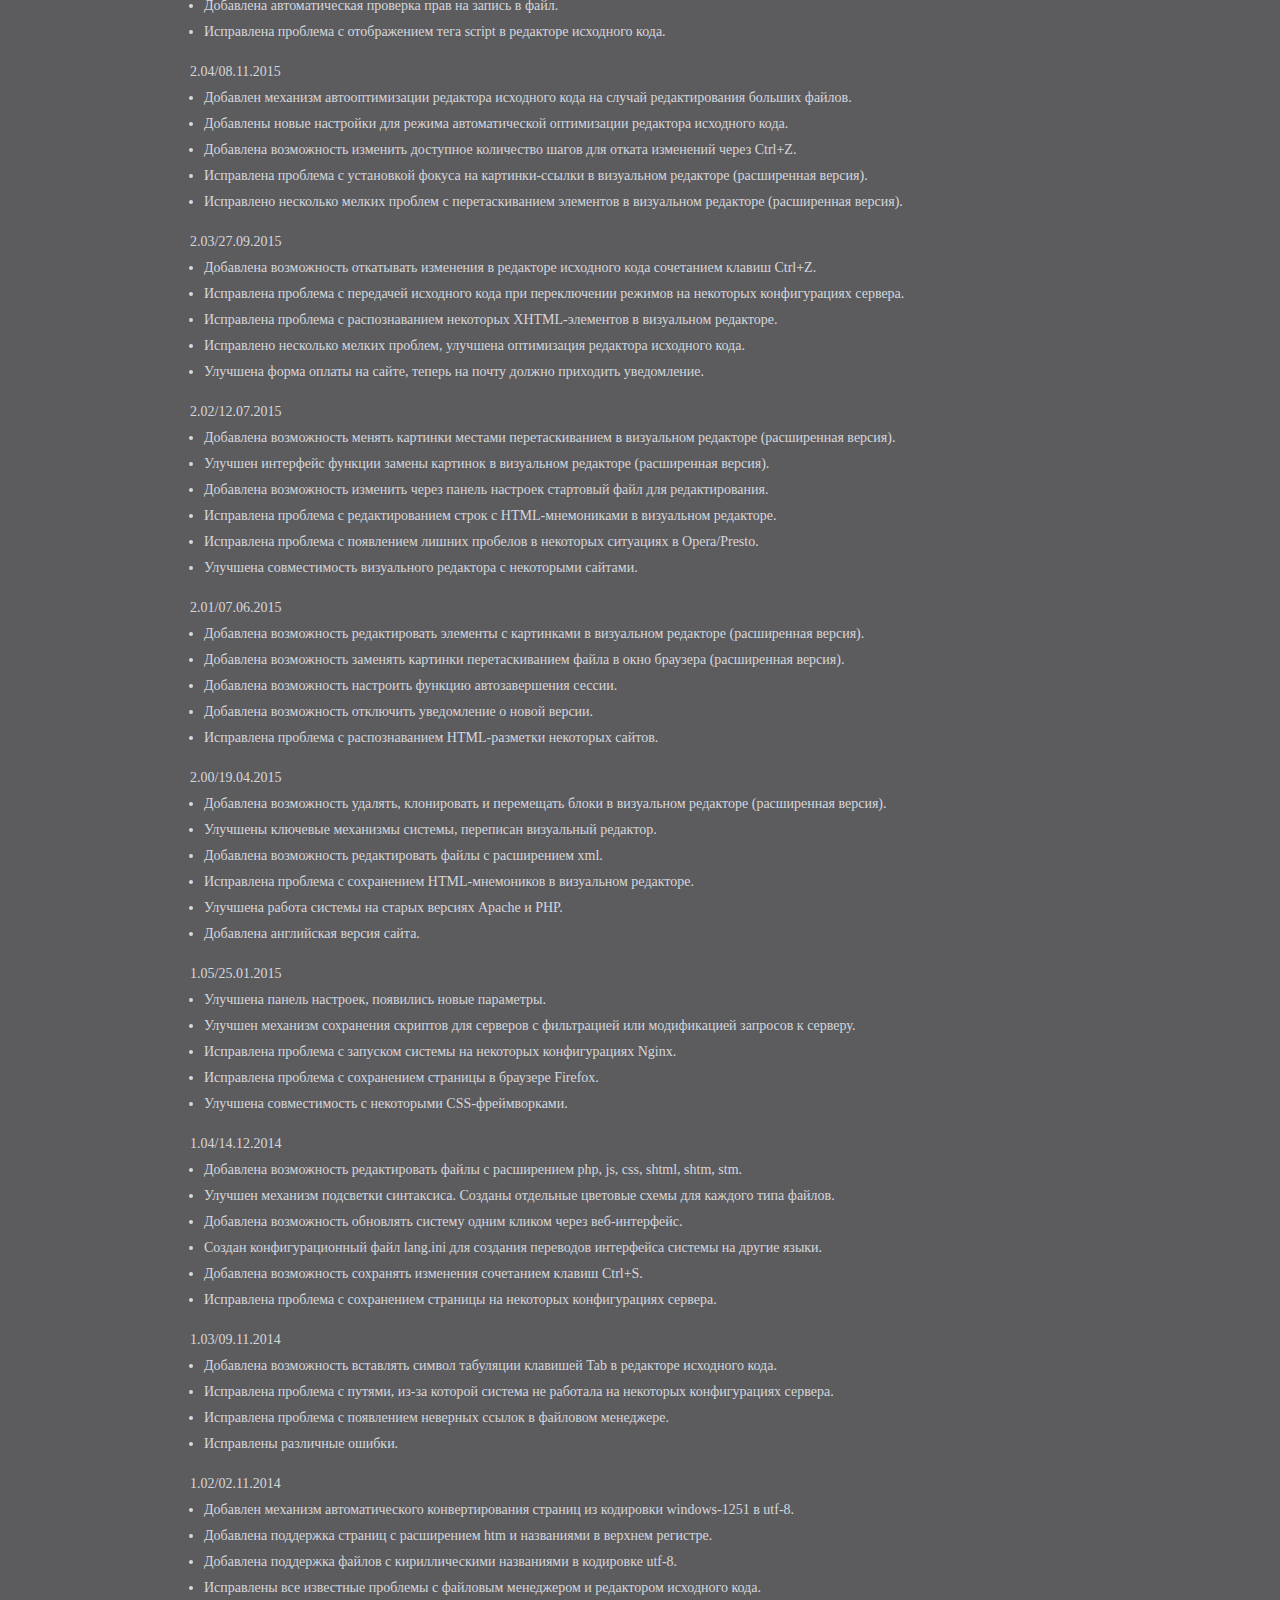
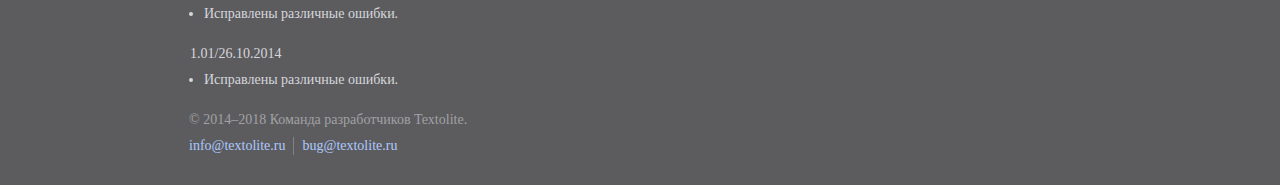
<file: readme.html>
<!doctype html><html lang="ru">
<head>

	<title>Textolite — система управления статическим сайтом</title>
	<meta charset="utf-8">
	<meta name="viewport" content="width=device-width,initial-scale=1">

	<style>

		*{margin:0; padding:0}
		ul{margin-left:14px}
		p,ul,dd,h2{margin-bottom:14px}
		a{color:#adc8fe; text-decoration:none}
		a:visited{color:#7f98cb}
		a:hover{color:#adc8fe; text-decoration:underline}
		a:active{color:#6ed76e}
		header,footer,main{display:block; clear:both}
		h1{margin:34px 0 -2px -2px; font-size:50px; font-weight:normal; letter-spacing:-3px; color:#d6d7dc}
		h2{font-size:16px; font-weight:normal; color:#6ed76e}
		html{font-size:14px; line-height:26px; font-family:Verdana; color:#d6d7dc; background-color:#5c5c5f}
		body{width:97%; min-width:320px; max-width:900px; margin:20px auto}
		footer{margin-left:-1px; color:#a1a1a4}
		header ul, footer ul{float:right; margin:4px 10px 18px 0; list-style-type:none}
		header li, footer li{float:left; padding:0 8px; border-left:1px solid #828286; line-height:18px}
		footer ul:last-child{float:none; height:28px; margin-top:-10px}
		li:first-child{padding-left:0; border:none}
		header p{float:left; color:#a1a1a4}
		code{font-size:17px; font-family:Courier New}
		@media(max-width:900px){header ul{clear:both; float:left}}

	</style>

</head>
<body>

	<header>

		<h1><img src="[data-uri]" alt="Textolite"></h1>
		<p>Система управления статическим сайтом</p>

		<ul>
		<li><a href="http://textolite.ru/extended/">Расширенная версия</a></li>
		<li><a href="http://textolite.ru/demo/textolite/">Онлайн демоверсия</a></li>
		<li><a href="http://textolite.ru/download/">Скачать версию 2.12</a></li>
		</ul>

	</header>

	<main>

		<p>Система для редактирования сайтов, основанных на статических HTML-файлах.
		Ориентирована на небольшие сайты, требующие периодического обновления.
		Все изменения на сайте сохраняются прямо в HTML-файлах, что избавляет от необходимости иметь сервер базы данных.
		Не требует какой-либо интеграции с сайтом, достаточно разместить каталог с системой в корне сайта.</p>

		<p>Основной особенностью Textolite является визуальный редактор с возможностью редактировать содержимое сайта
		без каких-либо форм ввода. Для более серьезных изменений предусмотрен редактор исходного кода
		с подсветкой синтаксиса и нумерацией строк. Есть также удобный файловый менеджер
		с функцией многопоточной пакетной загрузки файлов на сервер.</p>

		<h2>Лицензионное соглашение</h2>

		<p>Пользователь имеет право использовать систему по прямому назначению на любых проектах,
		в том числе коммерческих. Допускается создание альтернативных ссылок на оригинальный архив с системой
		или прямая передача третьим лицам. Пользователь не имеет право:</p>

		<ul>
		<li>Вносить какие-либо изменения в исходный код системы (textolite.php, textolite.js, textolite.css).</li>
		<li>Распространять или использовать модифицированные копии системы.</li>
		<li>Создавать собственные продукты, основанные на исходном коде системы.</li>
		<li>Распространять или использовать исходные файлы или какие-либо части системы отдельно.</li>
		<li>Переименовывать, изменять или удалять копирайты системы.</li>
		</ul>

		<p>Использование системы означает полное согласие с условиями данного соглашения.</p>

		<h2>Системные требования</h2>

		<p>Для нормальной работы системы нужен веб-сервер Apache с PHP версии не ниже 5.2 и действующим модулем mod_rewrite.
		После дополнительной настройки система может работать под Nginx и IIS,
		а также без модуля mod_rewrite и его аналогов. Если на сервере есть модуль mod_pagespeed, его нужно отключить.</p>

		<p>Системе нужны права на запись для своего каталога и для всех файлов сайта.
		Чтобы не было проблем с отображением нелатинских символов, все редактируемые файлы должны быть в кодировке utf-8.
		Имена файлов и каталогов также должны быть в кодировке utf-8, если в них есть нелатинские символы (для PHP 7 неактуально).</p>

		<h2>Установка</h2>

		<p>Необходимо распаковать скачанный архив в корневой каталог сайта.
		После распаковки в корне сайта должен появиться каталог textolite.
		Далее через адресную строку браузера нужно перейти в каталог системы http://адрес_сайта/textolite/.
		Если все сделано правильно, система выведет форму авторизации. Пароль по умолчанию "admin".
		После первого входа пароль необходимо изменить в настройках системы.</p>

		<p>Каталог системы можно переименовывать. Можно устанавливать одновременно несколько систем.
		Можно устанавливать отдельную систему для каждого раздела сайта, систему необязательно устанавливать в корне сайта.</p>

		<p>Для запуска системы под Nginx без Apache нужно настроить сервер по параметрам из файла .htaccess.
		Файл .htaccess в этом случае можно удалить. Для стандартной установки можно использовать следующий код:</p>

		<p><code>index textolite.php;<br>if (!-e $request_filename) {rewrite ^/textolite/(.*)$
		/textolite/textolite.php?q=$1}<br>location ~ \.(ini|log)$ {deny all;}</code></p>

		<p>Для запуска системы под IIS нужно создать в каталоге системы файл web.config по параметрам из файла .htaccess.
		Файл .htaccess в этом случае можно удалить. В большинстве случаев должен подойти
		<a href="http://textolite.ru/download/web.config">готовый web.config</a>.</p>

		<p>Для запуска системы на любом сервере без файла .htaccess нужно переименовать файл textolite.php в index.php,
		а файл .htaccess удалить. В этом случае нужно закрывать прямой доступ к ini-файлам каким-либо иным способом.</p>

		<h2>Полезные советы</h2>

		<p>Если сайт будут редактировать несколько человек, можно установить для каждого отдельную систему.
		В этом случае у всех будут отдельные настройки, пароль, страница входа.
		Есть также возможность разграничения прав между такими пользователями. В файле conf.ini есть параметр <code>allowed_ext</code>,
		в котором можно перечислить расширения файлов, к которым разрешен доступ из этой системы.</p>

		<p>На некоторых сайтах встроенные скрипты могут мешать установке фокуса на элементах в визуальном редакторе,
		если они привязаны к левому клику. Например, при попытке установить фокус появляется всплывающее окно
		или какая-нибудь анимация, которая в итоге мешает редактированию. В таких случаях можно ставить фокус средней кнопкой мыши.
		Клик средней кнопкой мыши блокирует все события сайта, что можно использовать для обхода таких скриптов.</p>

		<h2>Часто задаваемые вопросы</h2>

		<dl>
		<dt>1. Как восстановить забытый пароль?</dt>
		<dd>Восстановить доступ в случае утраты пароля можно переустановкой системы. Для этого нужно иметь доступ к серверу.
		Хеш пароля хранится в файле conf.ini. Если заменить файлы системы новыми из архива, пароль сбросится на стандартный "admin".
		На работе сайта данная процедура никак не отразится.<dd>

		<dt>2. Что означает сообщение "Нет прав на запись в файл"?</dt>
		<dd>Некоторые хостинг-провайдеры по умолчанию ограничивают права скриптов на запись в файл.
		В этом случае права доступа нужно настраивать вручную через панель управления хостингом или FTP-клиент.
		Инструкции по изменению прав доступа можно найти либо в интернете, либо в разделах помощи на сайте своего хостинг-провайдера.<dd>
		</dl>

		<h2>Настройки</h2>

		<p>Технически все настройки хранятся в файле conf.ini. Файл имеет стандартный INI-синтаксис.
		Панель настроек в интерфейсе системы в основном просто перезаписывает содержимое этого файла.
		Через интерфейс можно менять не все существующие настройки, некоторые параметры можно менять только ручным редактированием этого файла.
		Есть также исключительно технические параметры, не предназначенные для ручного редактирования.</p>

		<dl>
		<dt><code>auth_error_limit</code> (Попыток авторизации с неверным паролем)</dt>
		<dd>Ограничивает максимально допустимое количество ошибок при введении пароля.
		Если количество ошибок с одного IP-адреса превышает это значение,
		пользователь блокируется на период, который можно настроить в следующем параметре (<code>auth_lockout_duration</code>).</dd>

		<dt><code>auth_lockout_duration</code> (Длительность блокировки в часах)</dt>
		<dd>Отвечает за длительность блокировки пользователей,
		превысивших максимально допустимое количество ошибок при введении пароля (<code>auth_error_limit</code>).
		После истечения указанного периода пользователь получает одну дополнительную попытку авторизации.</dd>

		<dt><code>auth_session_reset</code> (Завершение сессии после бездействия в минутах)</dt>
		<dd>Ограничивает время жизни сессии после потери системой возможности поддерживать соединение с сервером.</dd>

		<dt><code>logout_to_site</code> (Перенаправлять на сайт после выхода из системы)</dt>
		<dd>В случае включения выход из системы будет сопровождаться перенаправлением пользователя
		на сайт по адресу последней редактируемой страницы или файла.</dd>

		<dt><code>site_scripts</code> (Включить скрипты сайта во время редактирования)</dt>
		<dd>Скрипты сайта могут мешать редактированию некоторых элементов в визуальном редакторе.
		Отключение скриптов может сделать такие элементы доступными для визуального редактирования.</dd>

		<dt><code>site_styles</code> (Включить стили сайта во время редактирования)</dt>
		<dd>Стили сайта могут мешать редактированию некоторых элементов в визуальном редакторе.
		Отключение стилей может помочь добраться до таких элементов в визуальном редакторе.</dd>

		<dt><code>image_rewriting</code> (Перезаписывать старый файл, если имена файлов совпадают) (расширенная версия)</dt>
		<dd>Данная опция контролирует функцию замены картинок перетаскиванием файла в окно браузера.
		В случае включения система будет автоматически перезаписывать файл,
		имя которого совпадает с именем вставляемой картинки. В случае отключения новый файл переименовывается.</dd>

		<dt><code>link_replacing</code> (Автоматически менять адреса ссылок у картинок-ссылок) (расширенная версия)</dt>
		<dd>Опция определяет поведение всех функций замены картинок перетаскиванием на картинках-ссылках.
		В случае включения система будет вместе с картинкой менять адрес ссылки на адрес вставленного файла-картинки,
		но только в тех случаях, когда существующая ссылка так же имеет адрес файла-картинки.</dd>

		<dt><code>name_correction</code> (Удалять нелатинские символы в именах вставляемых картинок) (расширенная версия)</dt>
		<dd>Опция контролирует функцию замены картинок перетаскиванием файла в окно браузера.
		В случае включения система будет автоматически убирать нелатинские символы в именах вставляемых файлов-картинок.</dd>

		<dt><code>code_redraw_delay</code> (Обновлять код после бездействия в миллисекундах)</dt>
		<dd>Когда пользователь вводит новый код в редакторе исходного кода, система ждет паузу в процессе ввода,
		чтобы проверить и оформить новый код. Данный параметр определяет, какой должна быть пауза,
		чтобы система могла начать переоформление. Чем меньше его значение, тем чаще будет переоформляться новый код в процессе ввода.
		Увеличение значения может заметно снизить нагрузку на браузер.</dd>

		<dt><code>code_undo_limit</code> (Количество шагов для отката изменений через Ctrl+Z)</dt>
		<dd>Определяет максимальную глубину отката изменений в редакторе исходного кода через Ctrl+Z.</dd>

		<dt><code>code_highlighting</code> (Включить подсветку синтаксиса и нумерацию строк)</dt>
		<dd>Подсветка синтаксиса и нумерация строк облегчает редактирование кода.
		Отключение может заметно снизить нагрузку на браузер.</dd>

		<dt><code>folder_size</code> (Отображать размер каталогов в файловом менеджере)</dt>
		<dd>Получение данных о размере каталогов может замедлять работу файлового менеджера на больших сайтах со сложными структурами.
		На таких сайтах можно отключить отображение размера каталогов.</dd>

		<dt><code>default_file</code> (Главная страница или файл сайта)</dt>
		<dd>Значение должно содержать имя реально существующего в корне сайта файла.
		Система будет открывать в редакторе этот файл в качестве главной страницы сайта,
		а также во всех случаях, когда файл для редактирования не выбран или не может быть открыт.</dd>

		<dt><code>recovery_points</code> (Максимальное количество точек восстановления) (расширенная версия)</dt>
		<dd>Параметр ограничивает максимальное количество точек восстановления, которые система может хранить на сервере.
		Если количество точек превысит его значение, каждая новая точка будет перезаписывать одну самую старую из всех существующих.
		Нулевое значение полностью отключает систему резервного копирования и восстановления.</dd>

		<dt><code>update_final</code> (Сообщать о появлении новых версий системы)</dt>
		<dd>В случае включения система будет сообщать о появлении новых версий системы.</dd>

		<dt><code>update_beta</code> (Сообщать о появлении новых beta-версий системы)</dt>
		<dd>В случае включения система будет сообщать о появлении новых beta-версий системы.</dd>

		<dt><code>lang</code> (Язык интерфейса)</dt>
		<dd>Значение должно содержать список двухбуквенных кодов языка (ISO 639-1),
		которые имеют соответствующую секцию с переводом в файле lang.ini.
		Язык из этого списка, совпадающий с языком браузера, автоматически включается системой в качестве языка интерфейса,
		во всех остальных случаях включается первый язык из этого списка.</dd>

		<dt><code>auth_bot_filter</code></dt>
		<dd>В случае включения система будет блокировать все запросы, имеющие типичные признаки ботов.
		Отключать имеет смысл только в случае каких-либо проблем с данным механизмом.</dd>

		<dt><code>document_root</code></dt>
		<dd>Если сервер возвращает неправильный DOCUMENT_ROOT и нет возможности на это повлиять со стороны сервера,
		можно указать правильный DOCUMENT_ROOT с помощью этого параметра.
		В этом случае DOCUMENT_ROOT сервера будет игнорироваться системой.</dd>

		<dt><code>url_rewrite</code></dt>
		<dd>В системе есть механизм автоматического определения возможности строить упрощенные пути в адресной строке
		в соответствии с правилами модуля mod_rewrite. Если добавить этот параметр,
		решение об использовании упрощенных путей будет приниматься в соответствии с его значением.
		Добавлять имеет смысл только в случае каких-либо проблем с данным механизмом.</dd>

		<dt><code>editable_attributes</code> (расширенная версия)</dt>
		<dd>Значение должно содержать список HTML-атрибутов, которые должны быть доступны для редактирования в визуальном редакторе.</dd>

		<dt><code>editable_ext</code></dt>
		<dd>Значение должно содержать список расширений файлов, которые система должна открывать в редакторе
		в случае выбора этого файла в файловом менеджере.</dd>

		<dt><code>visual_ext</code></dt>
		<dd>Значение должно содержать список расширений файлов, которые содержат HTML-код.
		Для таких файлов будет доступно визуальное редактирование.</dd>

		<dt><code>allowed_ext</code></dt>
		<dd>Значение должно содержать список расширений файлов, к которым разрешен доступ из этой системы.
		Все операции с файлами, расширение которых не указано в этом списке, будут запрещены.
		Отсутствие значения соответствует свободному доступу ко всем файлам.
		Присутствие в этом списке расширений исполняемых на сервере файлов,
		которые могут самостоятельно менять другие файлы, создает условия,
		соответствующие полному доступу ко всем файлам.</dd>
		</dl>

		<h2>История изменений</h2>

		<dl>
		<dt>2.12/12.08.2018</dt>
		<dd>

			<ul>
			<li>Переписана серверная часть системы, решено несколько комплексных проблем, улучшен файловый менеджер.</li>
			<li>Добавлена возможность отключить механизм получения информации о размере каталогов в файловом менеджере.</li>
			<li>Добавлена возможность указать в conf.ini открываемые в визуальном редакторе расширения файлов.</li>
			<li>Добавлен механизм принудительного обновления кэша страниц после изменения для некоторых браузеров.</li>
			<li>Исправлено несколько проблем с функцией редактирования атрибутов (расширенная версия).</li>
			<li>Исправлена проблема с обработкой некоторых специфических символов (эмодзи).</li>
			<li>Исправлена проблема с обработкой символических ссылок в структуре файлов сайта.</li>
			<li>Исправлена проблема в механизме выбора случайного файла для редактирования.</li>
			<li>Исправлена проблема в работе некоторых механизмов сразу после активации (расширенная версия).</li>
			<li>Исправлено множество мелких проблем.</li>
			</ul>

		</dd>
		<dt>2.11/10.12.2017</dt>
		<dd>

			<ul>
			<li>Добавлена возможность редактировать атрибуты в визуальном редакторе (расширенная версия).</li>
			<li>Добавлена возможность редактировать элементы форм, svg, canvas, audio, video и другие (расширенная версия).</li>
			<li>Добавлен механизм автоматической корректировки имен вставляемых картинок (расширенная версия).</li>
			<li>Исправлена проблема с заменой видео, ссылка которого имеет параметры (расширенная версия).</li>
			<li>Исправлена проблема с распознаванием картинок, имена которых имеют символы пробела (расширенная версия).</li>
			<li>Исправлена проблема с распознаванием строк, содержащих некоторые специфичные символы.</li>
			<li>Исправлена проблема с распознаванием элементов, HTML-разметка которых написана в верхнем регистре.</li>
			<li>Исправлена проблема с распознаванием некоторых сочетаний строчных элементов.</li>
			<li>Исправлена проблема с установкой системы в каталог с кириллическим названием.</li>
			<li>Исправлено множество мелких проблем.</li>
			</ul>

		</dd>
		<dt>2.10/03.09.2017</dt>
		<dd>

			<ul>
			<li>Добавлена возможность обновлять и активировать систему через защищенное HTTPS-соединение.</li>
			<li>Добавлена поддержка атрибутов srcset и sizes для функций замены картинок (расширенная версия).</li>
			<li>Улучшена система активации, изменение каталога системы больше не сбрасывает активацию (расширенная версия).</li>
			<li>Улучшен упаковщик исходного кода, уменьшен общий размер системы.</li>
			<li>Изменена последовательность загрузки скриптов, панель теперь должна загружаться быстрей и равномерней.</li>
			<li>Исправлено несколько проблем в механизмах манипуляции разметкой (расширенная версия).</li>
			<li>Исправлена проблема с пропаданием участков кода при визуальном редактировании в некоторых ситуациях.</li>
			<li>Исправлена проблема с появлением служебных тегов системы в коде страниц в некоторых ситуациях.</li>
			<li>Исправлено несколько проблем в работе системы на серверах с PHP 7.</li>
			<li>Исправлено множество мелких проблем.</li>
			</ul>

		</dd>
		<dt>2.09/09.04.2017</dt>
		<dd>

			<ul>
			<li>Добавлена возможность отключать скритпы и стили сайта во время визуального редактирования.</li>
			<li>Добавлена возможность вручную отключать подсветку синтаксиса и нумерацию строк в редакторе исходного кода.</li>
			<li>Добавлена возможность отключать сообщения о новых версиях в настройках системы.</li>
			<li>Добавлена возможность скрывать группы настроек и восстанавливать настройки по умолчанию.</li>
			<li>Улучшен механизм активации расширенной версии, привязка доменов теперь происходит с подтверждением.</li>
			<li>Улучшен механизм взаимодействия с пользователем по проблеме динамических элементов в визуальном редакторе.</li>
			<li>Улучшен механизм взаимодействия с пользователем по проблеме неправильного DOCUMENT_ROOT на сервере.</li>
			<li>Добавлена возможность указать системе свой DOCUMENT_ROOT в файле conf.ini.</li>
			<li>Добавлена возможность использовать систему без mod_rewrite и аналогов.</li>
			<li>Исправлено множество различных проблем.</li>
			</ul>

		</dd>
		<dt>2.08/18.09.2016</dt>
		<dd>

			<ul>
			<li>Добавлены всплывающие подсказки с подробным описанием параметров на панели настроек.</li>
			<li>Добавлен механизм автоматической сортировки файлов в файловом менеджере.</li>
			<li>Улучшена совместимость визуального редактора с некоторыми HTML-конструкциями.</li>
			<li>Улучшены некоторые моменты в функции замены картинок перетаскиванием (расширенная версия).</li>
			<li>Исправлено несколько проблем с системой резервного копирования (расширенная версия).</li>
			<li>Изменен блок с информацией о системе на панели.</li>
			</ul>

		</dd>
		<dt>2.07/24.07.2016</dt>
		<dd>

			<ul>
			<li>Добавлена система резервного копирования и отката последних изменений (расширенная версия).</li>
			<li>Добавлена возможность менять iframe-видео перетаскиванием ссылки с видео-хостингов (расширенная версия).</li>
			<li>Добавлена возможность менять картинки перетаскиванием с других сайтов (расширенная версия).</li>
			<li>Улучшен механизм обновления кэша картинок после замены с перезаписью (расширенная версия).</li>
			<li>Добавлена возможность редактировать PHP-файлы со статичным HTML-кодом в визуальном редакторе.</li>
			<li>Добавлена возможность настроить в conf.ini разрешенные для редактирования расширения файлов.</li>
			<li>Добавлена возможность настроить в conf.ini открываемые в редакторе расширения файлов.</li>
			<li>Добавлен механизм автоматической блокировки ботов на странице авторизации.</li>
			<li>Исправлено множество различных проблем.</li>
			</ul>

		</dd>
		<dt>2.06/20.03.2016</dt>
		<dd>

			<ul>
			<li>Добавлена возможность редактировать элементы c iframe-вставками (расширенная версия).</li>
			<li>Добавлена возможность автоматически менять адреса ссылок у картинок-ссылок (расширенная версия).</li>
			<li>Добавлена возможность настроить перезапись картинок, если имена файлов совпадают (расширенная версия).</li>
			<li>Добавлено автоматическое изменение атрибута alt при перетаскивании картинок (расширенная версия).</li>
			<li>Исправлена проблема с редактированием картинок с определенным сочетанием атрибутов (расширенная версия).</li>
			<li>Добавлена подсветка исходного кода выделенного в визуальном редакторе элемента (расширенная версия).</li>
			<li>Добавлена возможность настроить перенаправление на сайт после выхода из системы.</li>
			<li>Исправлена проблема с запуском системы на некоторых конфигурациях сервера.</li>
			<li>Исправлена проблема с запуском системы под IIS.</li>
			</ul>

		</dd>
		<dt>2.05/17.01.2016</dt>
		<dd>

			<ul>
			<li>Переписан визуальный редактор, теперь возможно редактирование любого HTML-кода любого качества.</li>
			<li>Добавлена поддержка мобильных устройств, создан адаптивный интерфейс.</li>
			<li>Добавлена возможность ставить фокус средней кнопкой мыши для обхода всплывающих окон и тому подобного.</li>
			<li>Добавлено перенаправление на ближайшую доступную страницу, когда главная страница отсутствует.</li>
			<li>Добавлена автоматическая проверка прав на запись в файл.</li>
			<li>Исправлена проблема с отображением тега script в редакторе исходного кода.</li>
			</ul>

		</dd>
		<dt>2.04/08.11.2015</dt>
		<dd>

			<ul>
			<li>Добавлен механизм автооптимизации редактора исходного кода на случай редактирования больших файлов.</li>
			<li>Добавлены новые настройки для режима автоматической оптимизации редактора исходного кода.</li>
			<li>Добавлена возможность изменить доступное количество шагов для отката изменений через Ctrl+Z.</li>
			<li>Исправлена проблема с установкой фокуса на картинки-ссылки в визуальном редакторе (расширенная версия).</li>
			<li>Исправлено несколько мелких проблем с перетаскиванием элементов в визуальном редакторе (расширенная версия).</li>
			</ul>

		</dd>
		<dt>2.03/27.09.2015</dt>
		<dd>

			<ul>
			<li>Добавлена возможность откатывать изменения в редакторе исходного кода сочетанием клавиш Ctrl+Z.</li>
			<li>Исправлена проблема с передачей исходного кода при переключении режимов на некоторых конфигурациях сервера.</li>
			<li>Исправлена проблема с распознаванием некоторых XHTML-элементов в визуальном редакторе.</li>
			<li>Исправлено несколько мелких проблем, улучшена оптимизация редактора исходного кода.</li>
			<li>Улучшена форма оплаты на сайте, теперь на почту должно приходить уведомление.</li>
			</ul>

		</dd>
		<dt>2.02/12.07.2015</dt>
		<dd>

			<ul>
			<li>Добавлена возможность менять картинки местами перетаскиванием в визуальном редакторе (расширенная версия).</li>
			<li>Улучшен интерфейс функции замены картинок в визуальном редакторе (расширенная версия).</li>
			<li>Добавлена возможность изменить через панель настроек стартовый файл для редактирования.</li>
			<li>Исправлена проблема с редактированием строк с HTML-мнемониками в визуальном редакторе.</li>
			<li>Исправлена проблема с появлением лишних пробелов в некоторых ситуациях в Opera/Presto.</li>
			<li>Улучшена совместимость визуального редактора с некоторыми сайтами.</li>
			</ul>

		</dd>
		<dt>2.01/07.06.2015</dt>
		<dd>

			<ul>
			<li>Добавлена возможность редактировать элементы с картинками в визуальном редакторе (расширенная версия).</li>
			<li>Добавлена возможность заменять картинки перетаскиванием файла в окно браузера (расширенная версия).</li>
			<li>Добавлена возможность настроить функцию автозавершения сессии.</li>
			<li>Добавлена возможность отключить уведомление о новой версии.</li>
			<li>Исправлена проблема с распознаванием HTML-разметки некоторых сайтов.</li>
			</ul>

		</dd>
		<dt>2.00/19.04.2015</dt>
		<dd>

			<ul>
			<li>Добавлена возможность удалять, клонировать и перемещать блоки в визуальном редакторе (расширенная версия).</li>
			<li>Улучшены ключевые механизмы системы, переписан визуальный редактор.</li>
			<li>Добавлена возможность редактировать файлы с расширением xml.</li>
			<li>Исправлена проблема с сохранением HTML-мнемоников в визуальном редакторе.</li>
			<li>Улучшена работа системы на старых версиях Apache и PHP.</li>
			<li>Добавлена английская версия сайта.</li>
			</ul>

		</dd>
		<dt>1.05/25.01.2015</dt>
		<dd>

			<ul>
			<li>Улучшена панель настроек, появились новые параметры.</li>
			<li>Улучшен механизм сохранения скриптов для серверов с фильтрацией или модификацией запросов к серверу.</li>
			<li>Исправлена проблема с запуском системы на некоторых конфигурациях Nginx.</li>
			<li>Исправлена проблема с сохранением страницы в браузере Firefox.</li>
			<li>Улучшена совместимость с некоторыми CSS-фреймворками.</li>
			</ul>

		</dd>
		<dt>1.04/14.12.2014</dt>
		<dd>

			<ul>
			<li>Добавлена возможность редактировать файлы с расширением php, js, css, shtml, shtm, stm.</li>
			<li>Улучшен механизм подсветки синтаксиса. Созданы отдельные цветовые схемы для каждого типа файлов.</li>
			<li>Добавлена возможность обновлять систему одним кликом через веб-интерфейс.</li>
			<li>Создан конфигурационный файл lang.ini для создания переводов интерфейса системы на другие языки.</li>
			<li>Добавлена возможность сохранять изменения сочетанием клавиш Ctrl+S.</li>
			<li>Исправлена проблема с сохранением страницы на некоторых конфигурациях сервера.</li>
			</ul>

		</dd>
		<dt>1.03/09.11.2014</dt>
		<dd>

			<ul>
			<li>Добавлена возможность вставлять символ табуляции клавишей Tab в редакторе исходного кода.</li>
			<li>Исправлена проблема с путями, из-за которой система не работала на некоторых конфигурациях сервера.</li>
			<li>Исправлена проблема с появлением неверных ссылок в файловом менеджере.</li>
			<li>Исправлены различные ошибки.</li>
			</ul>

		</dd>
		<dt>1.02/02.11.2014</dt>
		<dd>

			<ul>
			<li>Добавлен механизм автоматического конвертирования страниц из кодировки windows-1251 в utf-8.</li>
			<li>Добавлена поддержка страниц с расширением htm и названиями в верхнем регистре.</li>
			<li>Добавлена поддержка файлов с кириллическими названиями в кодировке utf-8.</li>
			<li>Исправлены все известные проблемы с файловым менеджером и редактором исходного кода.</li>
			<li>Исправлены различные ошибки.</li>
			</ul>

		</dd>
		<dt>1.01/26.10.2014</dt>
		<dd>

			<ul>
			<li>Исправлены различные ошибки.</li>
			</ul>

		</dd>
		</dl>

	</main>

	<footer>

		<p>&copy; 2014–2018 Команда разработчиков Textolite.</p>

		<ul>
		<li>info[аt]textolite[dоt]ru</li>
		<li>bug[аt]textolite[dоt]ru</li>
		</ul>

	</footer>

	<script>var u=document.querySelector('footer p+ul');
	u.innerHTML=u.innerHTML.replace(/(\w+)\[аt\](\w+)\[dоt\](\w+)/g,'<a href="mailto:$1@$2\.$3">$1@$2\.$3</a>')</script>

</body>
</html>
</file>
<file: css/style.css>
/* Reset */

html, body, div, span, applet, object, iframe,
h1, h2, h3, h4, h5, h6, p, blockquote, pre,
a, abbr, acronym, address, big, cite, code,
del, dfn, em, img, ins, kbd, q, s, samp,
small, strike, strong, sub, sup, tt, var,
b, u, i, center,
dl, dt, dd, ol, ul, li,
fieldset, form, label, legend,
table, caption, tbody, tfoot, thead, tr, th, td,
article, aside, canvas, details, embed,
figure, figcaption, footer, header, hgroup,
menu, nav, output, ruby, section, summary,
time, mark, audio, video {
  margin: 0;
	padding: 0;
	border: 0;
	font-size: 100%;
	font: inherit;
	vertical-align: baseline;
}

/* make sure to set some focus styles for accessibility */
:focus {
    outline: 0;
}

/* HTML5 display-role reset for older browsers */
article, aside, details, figcaption, figure,
footer, header, hgroup, menu, nav, section {
	display: block;
}

body {
	line-height: 1;
}

ol, ul {
	list-style: none;
}

blockquote, q {
	quotes: none;
}

blockquote:before, blockquote:after,
q:before, q:after {
	content: '';
	content: none;
}

table {
	border-collapse: collapse;
	border-spacing: 0;
}

input[type=search]::-webkit-search-cancel-button,
input[type=search]::-webkit-search-decoration,
input[type=search]::-webkit-search-results-button,
input[type=search]::-webkit-search-results-decoration {
    -webkit-appearance: none;
    -moz-appearance: none;
}

input[type=search] {
    -webkit-appearance: none;
    -moz-appearance: none;
    -webkit-box-sizing: content-box;
    -moz-box-sizing: content-box;
    box-sizing: content-box;
}

textarea {
    overflow: auto;
    vertical-align: top;
    resize: vertical;
}

/**
 * Correct `inline-block` display not defined in IE 6/7/8/9 and Firefox 3.
 */

audio,
canvas,
video {
    display: inline-block;
    *display: inline;
    *zoom: 1;
    max-width: 100%;
}

/**
 * Prevent modern browsers from displaying `audio` without controls.
 * Remove excess height in iOS 5 devices.
 */

audio:not([controls]) {
    display: none;
    height: 0;
}

/**
 * Address styling not present in IE 7/8/9, Firefox 3, and Safari 4.
 * Known issue: no IE 6 support.
 */

[hidden] {
    display: none;
}

/**
 * 1. Correct text resizing oddly in IE 6/7 when body `font-size` is set using
 *    `em` units.
 * 2. Prevent iOS text size adjust after orientation change, without disabling
 *    user zoom.
 */

html {
    font-size: 100%; /* 1 */
    -webkit-text-size-adjust: 100%; /* 2 */
    -ms-text-size-adjust: 100%; /* 2 */
}

/**
 * Address `outline` inconsistency between Chrome and other browsers.
 */

a:focus {
    outline: thin dotted;
}

/**
 * Improve readability when focused and also mouse hovered in all browsers.
 */

a:active,
a:hover {
    outline: 0;
}

/**
 * 1. Remove border when inside `a` element in IE 6/7/8/9 and Firefox 3.
 * 2. Improve image quality when scaled in IE 7.
 */

img {
    border: 0; /* 1 */
    -ms-interpolation-mode: bicubic; /* 2 */
}

/**
 * Address margin not present in IE 6/7/8/9, Safari 5, and Opera 11.
 */

figure {
    margin: 0;
}

/**
 * Correct margin displayed oddly in IE 6/7.
 */

form {
    margin: 0;
}

/**
 * Define consistent border, margin, and padding.
 */

fieldset {
    border: 1px solid #c0c0c0;
    margin: 0 2px;
    padding: 0.35em 0.625em 0.75em;
}

/**
 * 1. Correct color not being inherited in IE 6/7/8/9.
 * 2. Correct text not wrapping in Firefox 3.
 * 3. Correct alignment displayed oddly in IE 6/7.
 */

legend {
    border: 0; /* 1 */
    padding: 0;
    white-space: normal; /* 2 */
    *margin-left: -7px; /* 3 */
}

/**
 * 1. Correct font size not being inherited in all browsers.
 * 2. Address margins set differently in IE 6/7, Firefox 3+, Safari 5,
 *    and Chrome.
 * 3. Improve appearance and consistency in all browsers.
 */

button,
input,
select,
textarea {
    font-size: 100%; /* 1 */
    margin: 0; /* 2 */
    vertical-align: baseline; /* 3 */
    *vertical-align: middle; /* 3 */
}

/**
 * Address Firefox 3+ setting `line-height` on `input` using `!important` in
 * the UA stylesheet.
 */

button,
input {
    line-height: normal;
}

/**
 * Address inconsistent `text-transform` inheritance for `button` and `select`.
 * All other form control elements do not inherit `text-transform` values.
 * Correct `button` style inheritance in Chrome, Safari 5+, and IE 6+.
 * Correct `select` style inheritance in Firefox 4+ and Opera.
 */

button,
select {
    text-transform: none;
}

/**
 * 1. Avoid the WebKit bug in Android 4.0.* where (2) destroys native `audio`
 *    and `video` controls.
 * 2. Correct inability to style clickable `input` types in iOS.
 * 3. Improve usability and consistency of cursor style between image-type
 *    `input` and others.
 * 4. Remove inner spacing in IE 7 without affecting normal text inputs.
 *    Known issue: inner spacing remains in IE 6.
 */

button,
html input[type="button"], /* 1 */
input[type="reset"],
input[type="submit"] {
    -webkit-appearance: button; /* 2 */
    cursor: pointer; /* 3 */
    *overflow: visible;  /* 4 */
}

/**
 * Re-set default cursor for disabled elements.
 */

button[disabled],
html input[disabled] {
    cursor: default;
}

/**
 * 1. Address box sizing set to content-box in IE 8/9.
 * 2. Remove excess padding in IE 8/9.
 * 3. Remove excess padding in IE 7.
 *    Known issue: excess padding remains in IE 6.
 */

input[type="checkbox"],
input[type="radio"] {
    box-sizing: border-box; /* 1 */
    padding: 0; /* 2 */
    *height: 13px; /* 3 */
    *width: 13px; /* 3 */
}

/**
 * 1. Address `appearance` set to `searchfield` in Safari 5 and Chrome.
 * 2. Address `box-sizing` set to `border-box` in Safari 5 and Chrome
 *    (include `-moz` to future-proof).
 */

input[type="search"] {
    -webkit-appearance: textfield; /* 1 */
    -moz-box-sizing: content-box;
    -webkit-box-sizing: content-box; /* 2 */
    box-sizing: content-box;
}

/**
 * Remove inner padding and search cancel button in Safari 5 and Chrome
 * on OS X.
 */

input[type="search"]::-webkit-search-cancel-button,
input[type="search"]::-webkit-search-decoration {
    -webkit-appearance: none;
}

/**
 * Remove inner padding and border in Firefox 3+.
 */

button::-moz-focus-inner,
input::-moz-focus-inner {
    border: 0;
    padding: 0;
}

/**
 * 1. Remove default vertical scrollbar in IE 6/7/8/9.
 * 2. Improve readability and alignment in all browsers.
 */

textarea {
    overflow: auto; /* 1 */
    vertical-align: top; /* 2 */
}

/**
 * Remove most spacing between table cells.
 */

table {
    border-collapse: collapse;
    border-spacing: 0;
}

html,
button,
input,
select,
textarea {
    color: #222;
}


::-moz-selection {
    background: #b3d4fc;
    text-shadow: none;
}

::selection {
    background: #b3d4fc;
    text-shadow: none;
}

img {
    vertical-align: middle;
}

fieldset {
    border: 0;
    margin: 0;
    padding: 0;
}

textarea {
    resize: vertical;
}

.chromeframe {
    margin: 0.2em 0;
    background: #ccc;
    color: #000;
    padding: 0.2em 0;
}

/* Start coding */

/* Fonts */

/* alegreya-sans-regular - latin */
@font-face {
    font-family: 'Alegreya Sans';
    font-style: normal;
    font-weight: 400;
    src: url('../fonts/alegreya-sans-v21-latin-regular.eot'); /* IE9 Compat Modes */
    src: local(''),
         url('../fonts/alegreya-sans-v21-latin-regular.eot?#iefix') format('embedded-opentype'), /* IE6-IE8 */
         url('../fonts/alegreya-sans-v21-latin-regular.woff2') format('woff2'), /* Super Modern Browsers */
         url('../fonts/alegreya-sans-v21-latin-regular.woff') format('woff'), /* Modern Browsers */
         url('../fonts/alegreya-sans-v21-latin-regular.ttf') format('truetype'), /* Safari, Android, iOS */
         url('../fonts/alegreya-sans-v21-latin-regular.svg#AlegreyaSans') format('svg'); /* Legacy iOS */
  }
  /* alegreya-sans-700 - latin */
  @font-face {
    font-family: 'Alegreya Sans';
    font-style: normal;
    font-weight: 700;
    src: url('../fonts/alegreya-sans-v21-latin-700.eot'); /* IE9 Compat Modes */
    src: local(''),
         url('../fonts/alegreya-sans-v21-latin-700.eot?#iefix') format('embedded-opentype'), /* IE6-IE8 */
         url('../fonts/alegreya-sans-v21-latin-700.woff2') format('woff2'), /* Super Modern Browsers */
         url('../fonts/alegreya-sans-v21-latin-700.woff') format('woff'), /* Modern Browsers */
         url('../fonts/alegreya-sans-v21-latin-700.ttf') format('truetype'), /* Safari, Android, iOS */
         url('../fonts/alegreya-sans-v21-latin-700.svg#AlegreyaSans') format('svg'); /* Legacy iOS */
  }
/* caveat-regular - latin */
@font-face {
    font-family: 'Caveat';
    font-style: normal;
    font-weight: 400;
    src: url('../fonts/caveat-v17-latin-regular.eot'); /* IE9 Compat Modes */
    src: local(''),
         url('../fonts/caveat-v17-latin-regular.eot?#iefix') format('embedded-opentype'), /* IE6-IE8 */
         url('../fonts/caveat-v17-latin-regular.woff2') format('woff2'), /* Super Modern Browsers */
         url('../fonts/caveat-v17-latin-regular.woff') format('woff'), /* Modern Browsers */
         url('../fonts/caveat-v17-latin-regular.ttf') format('truetype'), /* Safari, Android, iOS */
         url('../fonts/caveat-v17-latin-regular.svg#Caveat') format('svg'); /* Legacy iOS */
  }

/* site */

html{
    box-sizing: border-box;
}
*, *::before, ::after {
    box-sizing: inherit;
}

body {
    font-family: 'Alegreya Sans';
    font-style: normal;
    font-weight: 400;
    font-size: 16px;
    line-height: 1.2;
    line-height: normal;
    color: black;
    
    
}

.wrapper {
    max-width: 1280px;
    margin: 0 auto;
}


/* Header */

.header {
    width: 100%;
    position: fixed;  
    top: 0;  
    background: white;
    box-shadow: 0 0 2px #000;
    z-index: 100;
}

.header__wrapper {
    display: flex;
    flex-wrap: wrap;
    align-items: flex-end;
    justify-content: space-between;
}

.header__logo {
    display: inline-block;
    padding: 8px 4px 8px 12px;
    vertical-align: middle;
}

.header__logo-pic {
    max-height: 155px;
    max-width: 167px;     
    
}

.header__nav {
    padding-bottom: 40px;
    
    
}



.header__list {
    display: flex;
    flex-wrap: wrap;
}

.header__item {
    margin-left: 25px;
    
}

.header__item:last-child {
    margin-right: 0px;
    
}

.header__link-main {
    text-decoration: none;
    color: black;
    font-weight: 700;
    font-size: 16pt;
    line-height: 24px;
}

.header__link {
    text-decoration: none;
    color: #000000A3;
    font-size: 16pt;
    line-height: 24px;
    font-weight: 700;

}


.header__link:hover {
    color: #00000061;
}


.header__burger {
    display: none;
    width: 40px;
    height: 30px;
    position: relative;
    margin-bottom: 40px;
    margin-right: 10px;
}

.burger__line {
    display: block;
    width: 100%;
    height: 4px;
    background-color: #000;
    left: 0;
    position: absolute;
    transition: all .3s;

}



.burger__line__2, .burger__line__3 {
    top: calc(50% - 2px);
}

.burger__line__4 {
    bottom: 0;
}

.header__burger.burger > .burger__line__1 {
    opacity: 0;

}

.header__burger.burger > .burger__line__4 {
    opacity: 0;
    
}

.header__burger.burger > .burger__line__2 {
    transform: rotate(45deg);
}

.header__burger.burger > .burger__line__3 {
    transform: rotate(-45deg);
}




/*  LOGO */

.logo {
    width: 100%;
    background: rgb(150, 44, 44);
    margin-bottom: 80px;

}

.logo__about {
    text-align: center;
    font-family: 'Caveat';
    font-style: normal;
    font-weight: 600;
    font-size: 72pt;
    color: white;
    padding-top: 50px;
    padding-bottom: 50px;
    margin-top: 103px;
    
    -webkit-touch-callout: none; 
    -webkit-user-select: none;   
    -khtml-user-select: none;    
    -moz-user-select: none;     
    -ms-user-select: none;       
    user-select: none; 
}

/*  Welcome */

.welcome {
    width: 100%;

}

.welcome h2 {
    color: rgba(214,52,37,1);
    font-family: 'Caveat';
    font-weight: 600;
    font-size: 19pt;
    line-height: 1.4;
    text-align: center;
    margin-bottom: 20px;

}

.welcome__text-f {
    font-family: 'Alegreya Sans';
    font-size: 15pt;
    font-weight: 400;
    line-height: 1.2;    
    text-align: center;
    margin-bottom: 60px;
}

.welcome__text-t {
    font-family: 'Alegreya Sans';
    font-size: 15pt;
    font-weight: 400;
    line-height: 1.2; 
    margin-bottom: 70px;
    margin-left: 90px;
}

/* Interested */

.interested__wrapper {
    margin-left: 3%;

}

.interested__wrapper h2 {
    color: rgba(214,52,37,1);
    font-family: 'Caveat';
    font-weight: 700;
    font-size: 21pt;
    line-height: 1.4;
    margin-left: 200px;
    margin-bottom: 70px;
    
}

.interested__cards {
    display: grid;
    grid-template-columns: 1fr 1fr;
    margin-bottom: 60px;
}

.interested__card{
    display: grid;
    grid-template-columns: 1fr 1fr;
}

.interested__card-pic {
    max-width: 400px;
    max-height: 200px;
    
}

.interested__card-pic2 {
    border-radius: 50%;
}

.interested__text h3 {
    font-family: 'Alegreya Sans';
    font-weight: 700;
    font-size: 19pt;
    line-height: 1.4;
    margin-bottom: 15px;
    padding-left: 10px;
}

.interested__text p {
    font-family: 'Alegreya Sans';
    font-weight: 400;
    font-size: 17pt;
    line-height: 1.4;
    margin-bottom: 15px;
    padding-left: 10px;
}

/* Prizes */

.prizes__wrapper {
    margin-left: 3%;
    margin-right: 3%;
}

.prizes__wrapper h2 {
    color: rgba(214,52,37,1);
    font-family: 'Caveat';
    font-weight: 600;
    font-size: 30pt;
    line-height: 1.8;
    margin-left: 200px;
    margin-bottom: 60px;
}

.prizes__cards {
    display: grid;
    grid-template-columns: 1fr 1fr 1fr;
    
    margin-bottom: 100px;
}

.prizes__card {
    margin-left: 10%;
}

.prizes__cards h3 {
    margin-bottom: 20px;
    font-weight: 700;
    font-family: 'Caveat';
    font-size: 18pt;
    text-align: start;
}

.prizes__cards p {
    color: rgba(33,33,33,1);
    font-family: 'Alegreya Sans';
    font-size: 15pt;
    font-weight: 400;
    line-height: 1.6667;
    text-align: start;
}

.prizes__card img{
    width: 50%;
    
    
}



.prizes__text1 {
    color: #ffd966;
    margin-left: 40px;
}

.prizes__text2 {
    color: #666666;
}

.prizes__text3 {
    color: #b45f06;
}

/* However */

.however__wrapper {
    text-align: center;
}

.however__wrapper h2 {
    color: rgba(214,52,37,1);
    font-family: 'Caveat';
    font-weight: 700;
    font-size: 21pt;
    line-height: 1.4;
    margin-bottom: 30px;
}

.however__wrapper p {
    justify-content: center;
    font-family: 'Alegreya Sans';
    font-size: 20pt;
    line-height: 1.4;
    font-weight: 400;
    width: 450px;
    margin: auto;
    margin-bottom: 60px;
}

.however__button {
    width: 360px;
    height: 40px;
    background: #D63425;
    border: 0;
    border-radius: 5px;
    color: white;
    margin-bottom: 250px;
}

.however__button:hover {
    background: #9a2a20;
    transition: all .8s;
}

/* Footer */

.footer__wrapper {
    margin-left: 3%;
}

.footer__carefull {
    display: flex;
    margin-bottom: 60px;
}

.footer__carefull h2 {
    color: rgba(214,52,37,1);
    font-family: 'Caveat';
    font-weight: 700;
    font-size: 24pt;
}

.footer__carefull p {
    font-family: 'Alegreya Sans';
    font-size: 20pt;
    font-weight: 400;
    line-height: 1.6667;
    margin-left: 10px;
}

.footer__mails {
    text-align: center;
    font-family: 'Alegreya Sans';
    font-size: 15pt;
    font-weight: 400;
    line-height: 1.6667;
    margin-left: 10px;
}

.footer__mails a {
    color: #D63425;
}


/* Appeal */

.appeal__logo-wrapper {
    width: 100%;
    height: 50%;
    padding-left: 10%;
    padding-right: 10%;

}

.appeal__text__wrapper {
    margin: auto;
    width: 73%;
    height: 350px;
    justify-content: center;
}

.appeal__logo-text {
    
    margin-top: 140px;
    text-align: start;
    font-family: 'Caveat';
    font-size: 48.0pt;
    color: rgba(214,52,37,1);
    font-weight: 700;
    line-height: 1.4;
    margin-bottom: 40px;

    -webkit-touch-callout: none; 
    -webkit-user-select: none;   
    -khtml-user-select: none;    
    -moz-user-select: none;     
    -ms-user-select: none;       
    user-select: none; 
}



.critical__card {
    width: 100%;
    padding: 50px;
    margin-top: 50px;
    margin-bottom: 50px;
    display: grid;
    grid-template-columns: 1fr 1fr 1fr;
    
}

.critical__card h2 {
    font-family: 'Caveat';
    font-size: 24.0pt;
    font-weight: 400;
    line-height: 1.6667;
    padding-left: 20px;
    padding-bottom: 40px;
}

.appeal__competitions_img {
    max-width: 363px;
    max-height: 430px;
    padding-bottom: 40px;
}

.appeal_critical_img {
    max-width: 363px;
    max-height: 430px;
}

/* Join */


.join__wrapper {
    margin-left: 7%;
    margin-right: 7%;
}

.join__logo {
    width: 100%;
    margin-bottom: 80px;
    background: rgb(150, 44, 44);
}


.join__logo-text h1 {
    text-align: center;
    font-family: 'Caveat';
    font-style: normal;
    font-weight: 600;
    font-size: 72pt;
    color: white;
    padding-top: 50px;
    padding-bottom: 50px;
    margin-top: 103px;

    -webkit-touch-callout: none; 
    -webkit-user-select: none;   
    -khtml-user-select: none;    
    -moz-user-select: none;     
    -ms-user-select: none;       
    user-select: none; 
   
}


.join__info__text {
    font-family: 'Caveat';
    font-size: 24pt;
    font-weight: 700;
    color: black;
    margin: 5%;

}

.join__info__cards {
    display: grid;
    grid-template-columns: 1fr 1fr 1fr;
    margin-bottom: 40px;
    
    
}



.join__info-img {
    max-width: 95%;
    align-items: center;
}

.join__info__card-pos, .join__info__card-name {
    text-align: center;
}

.join__info__card-pos {
    color: rgba(214,52,37,1);
    font-family: 'Alegreya Sans';
    font-size: 19pt;
    font-weight: 700;
    line-height: 1.4;
    margin-top: 15px;
    margin-bottom: 20px;
}

.join__info__card-name {
    font-family: 'Alegreya Sans';
    font-size: 15pt;
    font-weight: 400;
    line-height: 1.6667;
    color: black;
}



.look__card {
    display: grid;
    grid-template-columns: 500px 1fr;
    margin-bottom: 60px;
}

.look__img img {
    max-width: 100%;
}

.look_text h2 {
    color: rgba(214,52,37,1);
    font-family: 'Caveat';
    font-weight: 700;
    font-size: 30pt;
    text-align: left;
    margin-top: 10px;
}

.look_text p {
    font-family: 'Alegreya Sans';
    font-size: 15pt;
    font-weight: 400;
    line-height: 1.6667;
    color: black;
    margin-top: 5px;
}

.get__content {
    width: 100%;

}

.get__content__container-pic {
    display: flex;
    justify-content: center;
}

.get__content-pic {
    width: 50%;
    
}

.get__content h2 {
    color: rgba(214,52,37,1);
    font-family: 'Caveat';
    font-weight: 700;
    font-size: 30pt;
    text-align: left;
}

.get__content p {
    font-family: 'Alegreya Sans';
    font-size: 15pt;
    font-weight: 400;
    line-height: 1.6667;
    color: black;
    margin-top: 5px;
}

.join__miss {
    margin-top: 60px;
}

.join__appy {
    margin-bottom: 60px;
}

.join__appy-mail {
    color: #D63425;
}

/* Prompts */

.prompts__logo {
    width: 100%;
    background: rgb(150, 44, 44);
}

.prompts__logo__text {
    
    text-align: center;
    font-family: 'Caveat';
    font-style: normal;
    font-weight: 700;
    line-height: 1.4;
    font-size: 37pt;
    color: white;
    padding-top: 50px;
    padding-bottom: 50px;
    margin-top: 103px;

    -webkit-touch-callout: none; 
    -webkit-user-select: none;   
    -khtml-user-select: none;    
    -moz-user-select: none;     
    -ms-user-select: none;       
    user-select: none; 
    
}

.prompts__wrapper {
    margin-left: 7%;
    margin-right: 7%;
}

.prompts__topic {
    width: 100%;
    margin-bottom: 60px;
}

.prompts__topic__cards {
    display: grid;
    grid-template-columns: 1fr 1fr;
    
}

.prompts__topic__card {
    display: grid;
    grid-template-columns: 1fr 1fr;
    margin: 15px;
    align-items: center;
    
}

.prompts__topic-pic {
    width: 100%;
}

.prompts__topic-text {
    text-align: center;
    color: #cc0000;
    font-family: 'Caveat';
    font-weight: 600;
    font-size: 17pt;
    line-height: 1.25;
    
}

.prompts__topic__examples {
    color: #cc0000;
    font-family: 'Caveat';
    font-size: 20pt;
    font-weight: 700;
    line-height: 1.6667;
    margin-left: 4%;
    margin-top: 4%;
}

.prompts__examples-name {
    color: #212529;
    font-family: 'Alegreya Sans';
    font-size: 16pt;
    line-height: 1.44;
    margin: 60px;
    margin-left: 0;
    text-align: start;
    font-weight: 500;
}


/* 
.prompts__examples__text {
    margin-right: 7%;
}
*/ 

.prompts__examples__text p {
    color: #212529;
    font-family: 'Alegreya Sans';
    font-size: 14pt;
    line-height: 1.6667;
    margin-bottom: 10px;
    text-align: start;
}


.prompts__examples__text a{
    text-decoration: none;
}


.prompts__tipical {
    width: 100%;
    background-color: rgba(214,52,37,1);
    margin-bottom: 40px;
}

.prompts__tipical__content {
    padding: 30px;
}

.prompts__tipical__text {
    color: white;
    font-family: 'Caveat';
    font-size: 24pt;
    font-weight: 600;
    line-height: 1.6667;
    
}

.prompts__candidate__content {
    margin-bottom: 80px;
}

.prompts__tipical__candidate {
    color: #cc0000;
    font-family: 'Caveat';
    font-weight: 600;
    font-size: 20pt;
    
}


/* Media */

@media screen and (max-width: 1200px) {
    
    .join__info__text {
        
        text-align: center;
    }

    .join__info__cards {
        grid-template-columns: 1fr;
        margin: auto;
        text-align: center;
        margin-bottom: 50px;
        
    }

    .join__info__card {
        margin-bottom: 20px;
        
    }
    
    .look__card {
        grid-template-columns: 1fr;
        margin: auto;
        text-align: center;
        
    }

    .look_text h2 {
        text-align: center;
    }

    .look_text p {
        text-align: center;
        margin-bottom: 10px;
    }

    .look__img {
        margin: auto;
        margin-bottom: 60px;
        
    }

    .join__wrapper {
        margin: 0;
    }

    .get__content h2 {
        text-align: center;
    }

    .get__content p {
        text-align: center;
    }

}


@media screen and (max-width: 1110px) {
    .critical__card {
        grid-template-columns: 1fr;
        margin: auto;
        text-align: center;
        padding: 0;
        margin-bottom: 45px;
        
    }

    .appeal__competitions_img {
        margin: auto;
        margin-top: 200px;
    }

    .appeal_critical_img {
        margin: auto;
    }

    
}

@media screen and (max-width: 890px){
    .header__burger {
        display: block;
    }

    .main.active {
        filter: invert(.3) blur(3px);
    }

    .footer.active {
        filter: invert(.3) blur(3px);
    }

    .header__nav { 
        width: 0%;   
        overflow: hidden; 
        height: calc(100vh - 103px); 
        position: fixed; 
        left: 0; 
        top: 102px; 
        transition: all .3s; 
         
    }

    .header__nav.burger {
        display: block;
        width: 50%;        
        background: white;
        border-color: #000;
        z-index: 10;
        padding: 35px;
        
    
        
    }



    .header__item {
        width: 100%;
        margin-right: 0;
        margin-bottom: 20px;
    }

    .header__item:last-child {
        margin-bottom: 0;
    }

    .header__link {
        line-height: 1.2;
        font-size: 12pt;
        line-height: 15px;
    }

    

    .interested__wrapper h2 {
        margin: auto;
        text-align: center;
        margin-top: 50px;
    }


    .interested__cards {
        display: grid;
        grid-template: 1fr;
        
    }

    .interested__card {
        margin-top: 50px;
    }

    

    .however__wrapper p{
        width: 100%;
    }

    .however__button {
        width: 40%;
        
    }
}

@media screen and (max-width: 796px) {

    .appeal__logo-text {
        margin-bottom: 50px;
        font-size: 38pt;
    }
}


@media screen and (max-width: 790px) {
     .prizes__wrapper h2 {
        margin: auto;
        text-align: center;
        font-size: 25pt;
        margin-bottom: 15px;
    }

    .prizes__cards {
        display: grid;
        grid-template-columns: 1fr;
        
    }

    .prizes__card {
        margin-left: 0;
    }

    .prizes__cards h3 {
        margin-bottom: 20px;
        font-weight: 700;
        font-family: 'Caveat';
        font-size: 18pt;
        text-align: center;
    }
    
    .prizes__cards p {
        color: rgba(33,33,33,1);
        font-family: 'Alegreya Sans';
        font-size: 15pt;
        font-weight: 400;
        line-height: 1.6667;
        text-align: center;
        margin-bottom: 15px;
    }

    .prizes__card img{
        margin-left: 25%;
    }
    

    .prizes__text1 {
        margin: auto;
    }

    .footer__carefull {
        display: grid;
        grid-template-columns: 1fr;
    }

    .footer__carefull h2,p {
        text-align: center;
    }

    .interested__card-pic2 {
        margin-left: 25%;
        margin-bottom: 20px;
        
        
    }

    .interested__card, .interested__cards{
        display: grid;
        grid-template-columns: 1fr;
        margin: auto;
        text-align: center;
        margin-bottom: 20px;
        
    }

    .interested__wrapper h2 {
        margin-left: 0;
        margin-bottom: 50px;
    }

    .welcome__text-f, .welcome__text-t {
        margin: auto;
        text-align: center;
        margin-bottom: 20px;
    }

    .logo__about {
        font-size: 43pt;
    }


    .appeal__logo-text {
        margin-bottom: 20px;
        font-size: 38pt;
    }
}




@media screen and (max-width: 550px) {
    .prompts__topic__cards {
        grid-template-columns: 1fr;
        
    }
    
    .prompts__topic__card {
        grid-template-columns: 1fr;
        margin: 15px;        
    } 

    .prompts__topic-text {
        font-size: 25pt;
    }

    
}




@media screen and (max-width: 488px) {
    .appeal__logo-text {
        font-size: 34pt;
    }

    .header__nav.burger {
        width: 65%;
    }

    
}



@media screen and (max-width: 459px) {

    .join__logo-text h1{
        font-size: 40pt;
    }

    

   

}

@media screen and (max-width: 440px) {

    .appeal__logo-text {
        margin-bottom: 50px;
        font-size: 40px;
    }

    .join__logo-text h1{
        font-size: 36pt;
    }
}

@media screen and (max-width: 362px) {
    .appeal__logo-text {
        font-size: 40px;
        
    }

    .join__logo-text h1{
        font-size: 30pt;
    }

    

    .appeal__text__wrapper {
        margin: auto;
        width: 100%;
       height: auto;
       
        
    }

    .appeal__competitions_img {
        margin: auto;
        margin-top: 100px;
        
    }

    .prompts__logo__text {
        font-size: 25pt;
    }

    .prompts__tipical__text {
        font-size: 17pt;
    }

    .interested__card-pic2 {
        margin-left: 20%;
        margin-bottom: 20px;
    }
}


    .btn__lava {
        position: relative;
        padding: 20px 0;
        display: block;
        text-decoration: none;
        text-transform: uppercase;
        width: 200px;
        overflow: hidden;
        border-radius: 40px;
        margin: auto;
        margin-bottom: 40px;
        
      }
      
      .btn__lava span {
        position: relative;
        color: #fff;
        font-size: 18px;
        font-family: 'Alegreya Sans';
        letter-spacing: 4px;
        z-index: 1;
      }
      
      .btn__lava .liquid {
        position: absolute;
        top: -70px;
        left: 0;
        width: 200px;
        height: 200px;
        background: #f70c00;
        box-shadow: inset 0 0 50px rgba(0, 0, 0, .5);
        transition: .5s;
      }
      
      .btn__lava .liquid::after,
      .btn__lava .liquid::before {
        content: '';
        width: 200%;
        height: 200%;
        position: absolute;
        top: 0;
        left: 50%;
        transform: translate(-50%, -75%);
        background: #000;
      }
      
      .btn__lava .liquid::before {
        
        border-radius: 45%;
        background: rgb(255, 0, 0);
        animation: animate 5s linear infinite;
      }
      
      .btn__lava .liquid::after {
        
        border-radius: 40%;
        background: rgba(20, 20, 20, .5);
        animation: animate 10s linear infinite;
      }
      
      .btn__lava:hover .liquid{
        top: -120px;
      }
      
      @keyframes animate {
        0% {
          transform: translate(-50%, -75%) rotate(0deg);
        }
        100% {
          transform: translate(-50%, -75%) rotate(360deg);
        }
      }
</file>
